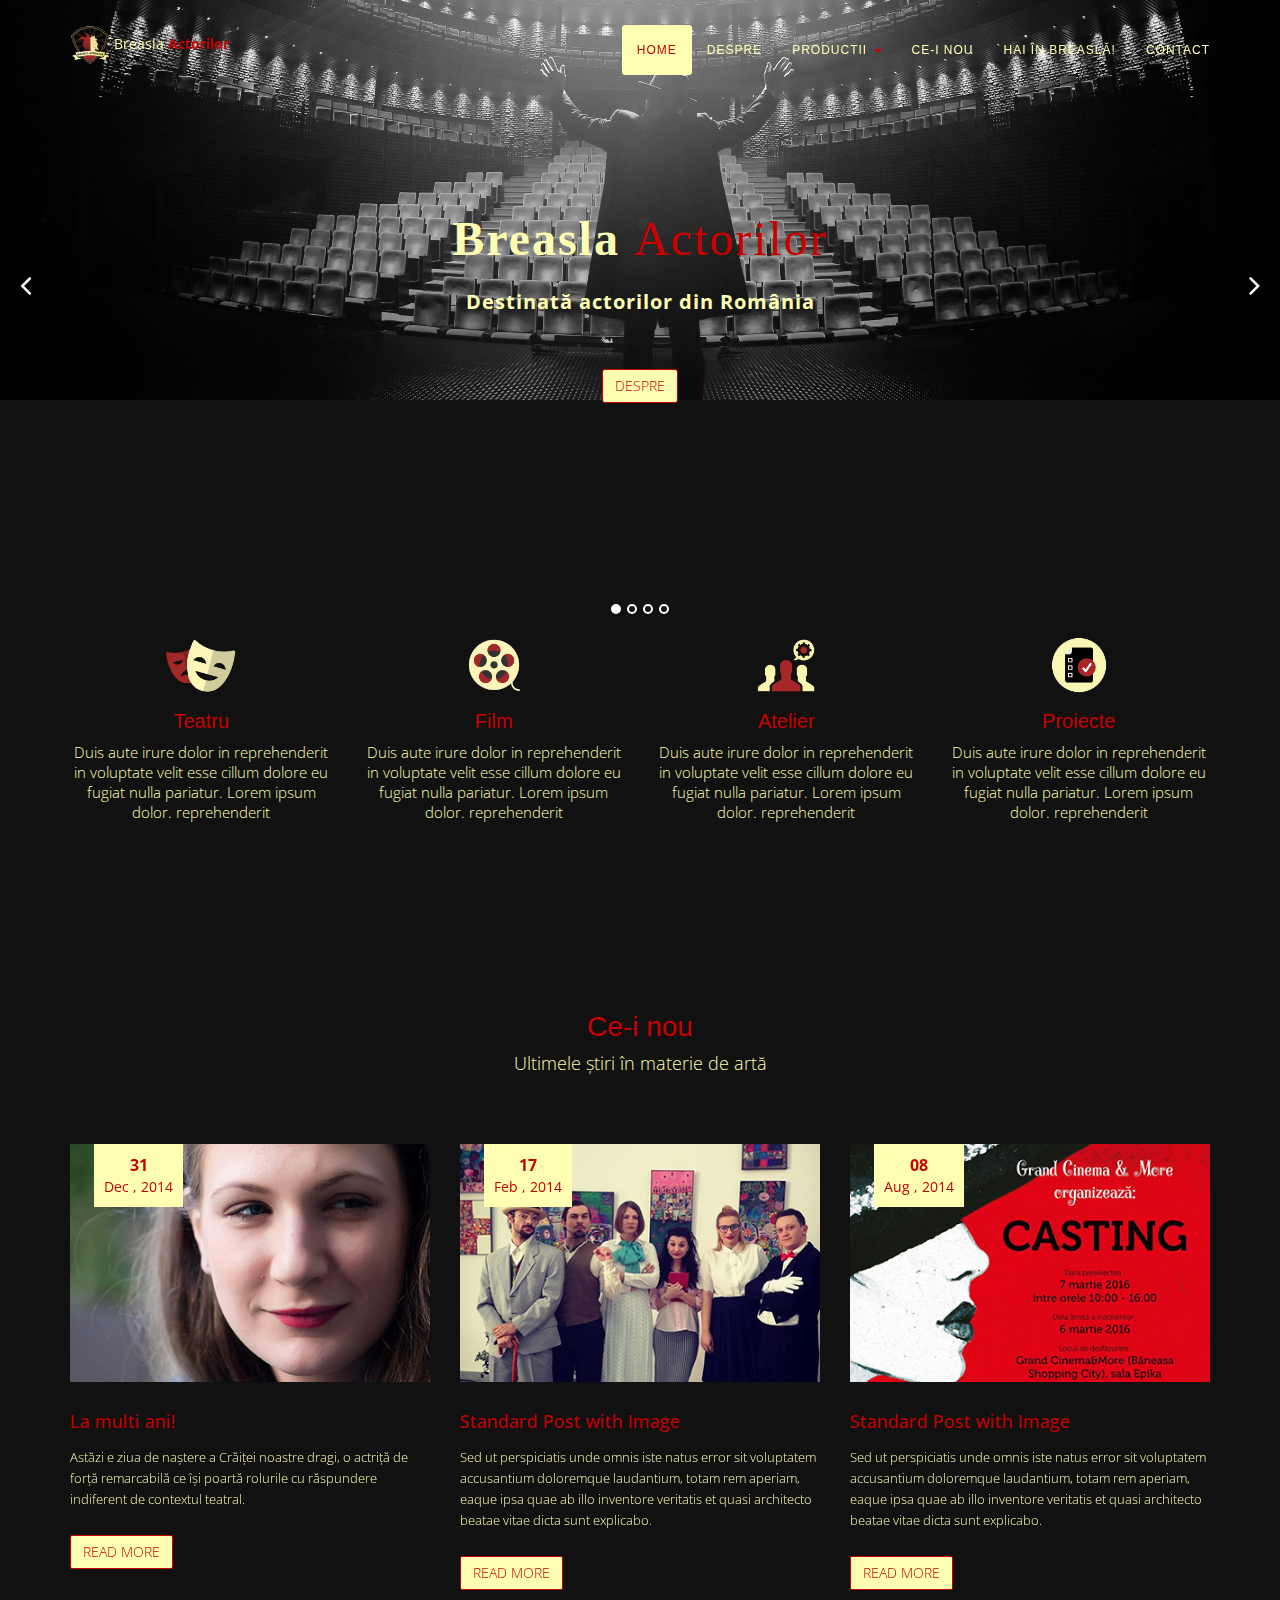
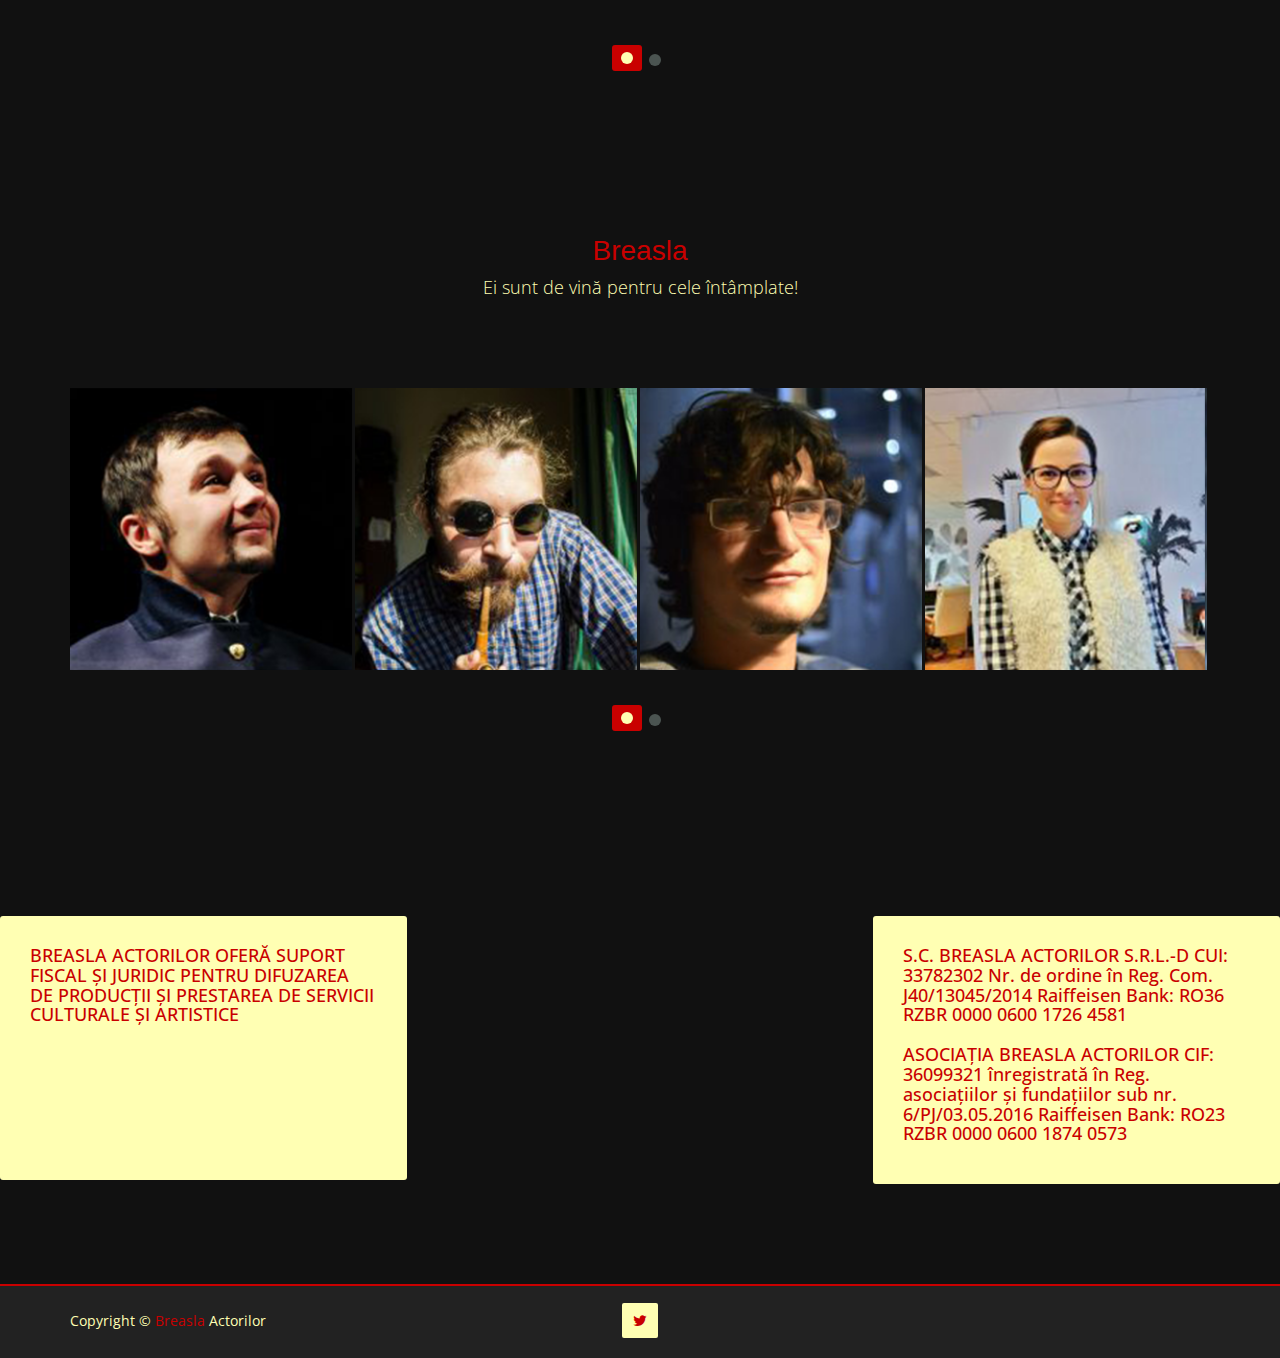
<file: index.html>
<!DOCTYPE html>
<html lang="en">

<head>

    <meta charset="utf-8">
    <meta http-equiv="X-UA-Compatible" content="IE=edge">
    <meta name="viewport" content="width=device-width, initial-scale=1">
    <meta name="description" content="">
    <meta name="author" content="">

    <title>Breasla Actorilor</title>

    <!-- Bootstrap Core CSS -->
    <link href="asset/css/bootstrap.min.css" rel="stylesheet">
    
    <!-- Font Awesome CSS -->
    <link href="css/font-awesome.min.css" rel="stylesheet">
    
    
    <!-- Animate CSS -->
    <link href="css/animate.css" rel="stylesheet" >
    
    <!-- Owl-Carousel -->
    <link rel="stylesheet" href="css/owl.carousel.css" >
    <link rel="stylesheet" href="css/owl.theme.css" >
    <link rel="stylesheet" href="css/owl.transitions.css" >

    <!-- Custom CSS -->
    <link href="css/style.css" rel="stylesheet">
    <link href="css/responsive.css" rel="stylesheet">
    
    <!-- Colors CSS -->
    <link rel="stylesheet" type="text/css" href="css/color/green.css">
    
    
    
    <!-- Colors CSS -->
    <link rel="stylesheet" type="text/css" href="css/color/green.css" title="green">
    <link rel="stylesheet" type="text/css" href="css/color/light-red.css" title="light-red">
    <link rel="stylesheet" type="text/css" href="css/color/blue.css" title="blue">
    <link rel="stylesheet" type="text/css" href="css/color/light-blue.css" title="light-blue">
    <link rel="stylesheet" type="text/css" href="css/color/yellow.css" title="yellow">
    <link rel="stylesheet" type="text/css" href="css/color/light-green.css" title="light-green">

    <!-- Custom Fonts -->
    <link href='http://fonts.googleapis.com/css?family=Kaushan+Script' rel='stylesheet' type='text/css'>
    
    
    <!-- Modernizer js -->
    <script src="js/modernizr.custom.js"></script>

    
    <!--[if lt IE 9]>
        <script src="https://oss.maxcdn.com/libs/html5shiv/3.7.0/html5shiv.js"></script>
        <script src="https://oss.maxcdn.com/libs/respond.js/1.4.2/respond.min.js"></script>
    <![endif]-->

</head>

<body class="index">
    


    <!-- Navigation -->
    <nav class="navbar navbar-default navbar-fixed-top">
        <div class="container">
            <!-- Brand and toggle get grouped for better mobile display -->
            <div class="navbar-header page-scroll">
                <button type="button" class="navbar-toggle" data-toggle="collapse" data-target="#bs-example-navbar-collapse-1">
                    <span class="sr-only">Toggle navigation</span>
                    <span class="icon-bar"></span>
                    <span class="icon-bar"></span>
                    <span class="icon-bar"></span>
                </button>
                <a class=" page-scroll" href="#page-top"><img src ="images/Logo Breasla.png" width="40" height="40" class="align-center"> <p2>Breasla <span> <strong>Actorilor </strong></span> </p2>
               </a>
            </div>
            
            <!-- Collect the nav links, forms, and other content for toggling -->
            <div class="collapse navbar-collapse" id="bs-example-navbar-collapse-1">
                <ul class="nav navbar-nav navbar-right">
                    <li class="hidden">
                        <a href="#page-top"></a>
                    </li>
                    <li>
                        <a class="active" href="#page-top">Home</a>
                    </li>
                    <li>
                        <a class="page-scroll" href="despre noi.html">Despre</a>
                    </li>
                         <li class="page-scroll">
    <a href="#" class= "dropbtn" data-toggle="dropdown" role="button" aria-haspopup="true" aria-expanded="false">Productii <span class="caret"></span></a>
        
          <ul class="dropdown-menu">
          <li><a class="dropdown-content" href="teatru.html">Teatru</a></li>
          <li><a class="dropdown-content" href="#">Film</a></li>
          <li><a class="dropdown-content" href="#">Cursuri</a></li>
         <li> <a class="dropdown-content" href="#">Proiecte</a></li>
        </ul>
        
      </li>
                    <li>
                        <a class="page-scroll" href="Ceinou.html">Ce-i nou</a>
                    </li>
                    <li>
                        <a class="page-scroll" href="#">Hai în Breaslă!</a>
                    </li>
                   
                  
                    <li>
                        <a class="page-scroll" href="contact.html">Contact</a>
                    </li>
                </ul>
            </div>
            <!-- /.navbar-collapse -->
        </div>
        <!-- /.container-fluid -->
    </nav>

    
    
    
    <!-- Start Home Page Slider -->
    <section id="page-top">
        <!-- Carousel -->
        <div id="carouselExampleIndicators" class="carousel slide" data-ride="carousel" data-interval="4000" data-pause="true">

            <!-- Indicators -->
            <ol class="carousel-indicators">
                <li data-target="#carouselExampleIndicators" data-slide-to="0" class="active"></li>
                <li data-target="#mcarouselExampleIndicators" data-slide-to="1"></li>
                <li data-target="#carouselExampleIndicators" data-slide-to="2"></li>
                <li data-target="#carouselExampleIndicators" data-slide-to="3"></li>
            </ol>
            <!--/ Indicators end-->

            <!-- Carousel inner -->
            <div class="carousel-inner">
                <div class="item active">
                    <img src="images/header-bg-1.jpg" alt="Los Angeles" style="width:100%" style="height:80px" ;>
                    <div class="slider-content">
                        <div class="col-md-12 ">
                            <h1 class="animated3">
                                <strong>Breasla  </strong><span>Actorilor</span>
                            </h1>
                            <p class="animated2"> <strong>Destinată actorilor din România </strong></p>	
                            <a href="despre noi.html" class="page-scroll btn btn-primary animated1">Despre</a>
                        </div>
                    </div>
                </div>
                <!--/ Carousel item end -->
                
                <div class="item">
                    <img class="img-responsive" src="images/header-back.png" alt="slider">
                    
                    <div class="slider-content">
                     <!--    <div class="col-md-12 text-center">
                            <h1 class="animated1">
                    		  <span>Welcome to <strong>Fame</strong></span>
                    	    </h1>
                            <p class="animated2">Generate a flood of new business with the<br> power of a digital media platform</p>
                            <a href="#feature" class="page-scroll btn btn-primary animated3">Read More</a>
                        </div> -->
                    </div>
                </div>
               
                
                <div class="item">
                    <img class="img-responsive" src="images//galaxy.jpg" alt="slider">
                    <div class="slider-content">
                        <div class="col-md-12 text-center">
                            <h1 class="animated2">
                                Sectorul<span> <strong>S </strong></span>
                            </h1>
                            <p class="animated1"> <strong>Va Urma... </strong></p>	
                             <!-- <a class="animated3 slider btn btn-primary animated2" href="#">Get Now</a> -->
                                
                        </div>
                    </div>
                </div>

                    <div class="item">
                    <img class="img-responsive" src="images/mosteaca.jpg" alt="slider">
                    
                    <div class="slider-content">
                     <!--    <div class="col-md-12 text-center">
                            <h1 class="animated1">
                              <span>Welcome to <strong>Fame</strong></span>
                            </h1>
                            <p class="animated2">Generate a flood of new business with the<br> power of a digital media platform</p>
                            <a href="#feature" class="page-scroll btn btn-primary animated3">Read More</a>
                        </div> -->
                    </div>
                </div>
            </div>
                <!--/ Carousel item end 
            </div>
            
            <!-- Controls -->
            <a class="left carousel-control" href="#carouselExampleIndicators" data-slide="prev">
                <span><i class="fa fa-angle-left"></i></span>
            </a>
            <a class="right carousel-control" href="#carouselExampleIndicators" data-slide="next">
                <span><i class="fa fa-angle-right"></i></span>
            </a>
        </div>
        <!-- /carousel -->
        



        <div class="container">
                <div class="row">
                    <div class="col-md-3 col-sm-6 col-xs-12 text-center">
                        <div class="feature">
                            <a href="teatru.html"><img src="images/theater.png" style="width:70px; display: block;
    margin-left: auto; margin-right: auto" href="teatru.html"> </a>
                            <div class="feature-content" >
                                <h4>Teatru</h4>
                                <p>Duis aute irure dolor in reprehenderit in voluptate velit esse cillum dolore eu fugiat nulla pariatur. Lorem ipsum dolor. reprehenderit</p>
                            </div>
                        </div>
                    </div><!-- /.col-md-3 -->
                    <div class="col-md-3 col-sm-6 col-xs-12 text-center">
                        <div class="feature">
                            <a href="film.html"><img src="images/film-reel.png" style="width:70px; display: block;
    margin-left: auto;
    margin-right: auto "> </a>
                            <div class="feature-content">
                                <h4>Film</h4>
                                <p>Duis aute irure dolor in reprehenderit in voluptate velit esse cillum dolore eu fugiat nulla pariatur. Lorem ipsum dolor. reprehenderit</p>
                            </div>
                        </div>
                    </div><!-- /.col-md-3 -->
                    <div class="col-md-3 col-sm-6 col-xs-12">
                        <div class="feature">
                           <a href="atelier.html"> <img src="images/atelier.png" style="width:70px; display: block;
    margin-left: auto;
    margin-right: auto "> </a>
                            <div class="feature-content">
                                <h4>Atelier</h4>
                                <p>Duis aute irure dolor in reprehenderit in voluptate velit esse cillum dolore eu fugiat nulla pariatur. Lorem ipsum dolor. reprehenderit</p>
                            </div>
                        </div>
                    </div><!-- /.col-md-3 -->
                    <div class="col-md-3 col-sm-6 col-xs-12">
                        <div class="feature">
                            <a href="proiecte.html"><img src="images/checklist.png" style="width:70px; display: block;
    margin-left: auto;
    margin-right: auto "></a> 
                            <div class="feature-content">
                                <h4>Proiecte</h4>
                                <p>Duis aute irure dolor in reprehenderit in voluptate velit esse cillum dolore eu fugiat nulla pariatur. Lorem ipsum dolor. reprehenderit</p>
                            </div>
                        </div>
                    </div>
                </div><!-- /.row -->
            
            </div><!-- /.container -->


    </section>
    <!-- End Home Page Slider -->

    
    
    
        
            
      <!-- Start Latest News Section -->
    <section id="latest-news" class="latest-news-section">
        <div class="container">
            <div class="row">
                <div class="col-md-12">
                    <div class="section-title text-center">
                        <h3>Ce-i nou</h3>
                        <p>Ultimele știri în materie de artă</p>
                    </div>
                </div>
            </div>
            <div class="row">
                <div class="latest-news">
                    <div class="col-md-12">
                        <div class="latest-post">
                            <img src="images/about-01.jpg" class="img-responsive" alt="">
                            <h4><a href="#">La multi ani!</a></h4>
                            <div class="post-details">
                                <span class="date"><strong>31</strong> <br>Dec , 2014</span>
                                
                            </div>
                            <p>Astăzi e ziua de naștere a Crăiței noastre dragi, o actriță de forță remarcabilă ce își poartă rolurile cu răspundere indiferent de contextul teatral. </p>
                            <a href="#" class="btn btn-primary">Read More</a>
                        </div>
                    </div>
                    <div class="col-md-12">
                        <div class="latest-post">
                            <img src="images/about-02.jpg" class="img-responsive" alt="">
                            <h4><a href="#">Standard Post with Image</a></h4>
                            <div class="post-details">
                                <span class="date"><strong>17</strong> <br>Feb , 2014</span>
                                
                            </div>
                            <p>Sed ut perspiciatis unde omnis iste natus error sit voluptatem accusantium doloremque laudantium, totam rem aperiam, eaque ipsa quae ab illo inventore veritatis et quasi architecto beatae vitae dicta sunt explicabo.</p>
                            <a href="#" class="btn btn-primary">Read More</a>
                        </div>
                    </div>
                    <div class="col-md-12">
                        <div class="latest-post">
                            <img src="images/about-03.jpg" class="img-responsive" alt="">
                            <h4><a href="#">Standard Post with Image</a></h4>
                            <div class="post-details">
                                <span class="date"><strong>08</strong> <br>Aug , 2014</span>
                                
                            </div>
                            <p>Sed ut perspiciatis unde omnis iste natus error sit voluptatem accusantium doloremque laudantium, totam rem aperiam, eaque ipsa quae ab illo inventore veritatis et quasi architecto beatae vitae dicta sunt explicabo.</p>
                            <a href="#" class="btn btn-primary">Read More</a>
                        </div>
                    </div>
                    <div class="col-md-12">
                        <div class="latest-post">
                            <img src="images/about-04.jpg" class="img-responsive" alt="">
                            <h4><a href="#">Standard Post with Image</a></h4>
                            <div class="post-details">
                                <span class="date"><strong>08</strong> <br>Aug , 2014</span>
                                
                            </div>
                            <p>Sed ut perspiciatis unde omnis iste natus error sit voluptatem accusantium doloremque laudantium, totam rem aperiam, eaque ipsa quae ab illo inventore veritatis et quasi architecto beatae vitae dicta sunt explicabo.</p>
                            <a href="#" class="btn btn-primary">Read More</a>
                        </div>
                    </div>
                    <div class="col-md-12">
                        <div class="latest-post">
                            <img src="images/about-05.jpg" class="img-responsive" alt="">
                            <h4><a href="#">Standard Post with Image</a></h4>
                            <div class="post-details">
                                <span class="date"><strong>08</strong> <br>Aug , 2014</span>
                                
                            </div>
                            <p>Sed ut perspiciatis unde omnis iste natus error sit voluptatem accusantium doloremque laudantium, totam rem aperiam, eaque ipsa quae ab illo inventore veritatis et quasi architecto beatae vitae dicta sunt explicabo.</p>
                            <a href="#" class="btn btn-primary">Read More</a>
                        </div>
                    </div>
                    <div class="col-md-12">
                        <div class="latest-post">
                            <img src="images/about-06.jpg" class="img-responsive" alt="">
                            <h4><a href="#">Standard Post with Image</a></h4>
                            <div class="post-details">
                                <span class="date"><strong>08</strong> <br>Aug , 2014</span>
                                
                            </div>
                            <p>Sed ut perspiciatis unde omnis iste natus error sit voluptatem accusantium doloremque laudantium, totam rem aperiam, eaque ipsa quae ab illo inventore veritatis et quasi architecto beatae vitae dicta sunt explicabo.</p>
                            <a href="#" class="btn btn-primary">Read More</a>
                        </div>
                    </div>
                </div>
            </div>
        </div>
    </section>
    <!-- End Latest News Section -->


        



    <!-- Start Team Member Section -->
    <section id="team" class="team-member-section">
        <div class="container">
            
    <div class="modal fade" id="myModal" role="dialog">
    <div class="modal-dialog">
    
      <!-- Modal content-->
      <div class="modal-content">
        <div class="modal-header">
          <button type="button" class="close" data-dismiss="modal">&times;</button>
          <h4 class="modal-title">Alex Floroiu</h4>
        </div>
        <div class="modal-body">
            <div class="row">
      <div class="col-md-4"><img src="images/team/manage-1.png" class="img-responsive" alt="" ></div>
      <div class="col-md-4 ml-auto">dsafsdgdfshfgdfghbdsjfsdjvnbcjsdbnksdbvjsbvk <br> sdbvjsdbkvsbdjvbsdjvsljdbvjsdbvjsdbvjsbdvjs</div>
    </div>
            
          <p>Some text in the modal.</p>
          <p>Some text in the modal.</p>
          <p>Some text in the modal.</p>
          <p>Some text in the modal.</p>
        </div>
        <div class="modal-footer">
          <button type="button" class="btn btn-default" data-dismiss="modal">Close</button>
        </div>
      </div>
      
    </div>
  </div>

  <div class="modal fade" id="myModal2" role="dialog">
    <div class="modal-dialog">
    
      <!-- Modal content-->
      <div class="modal-content">
        <div class="modal-header">
          <button type="button" class="close" data-dismiss="modal">&times;</button>
          <h4 class="modal-title">Massimiliano Nugnes</h4>
        </div>
        <div class="modal-body">
            <div class="row">
      <div class="col-md-4"><img src="images/team/manage-2.png" class="img-responsive" alt="" ></div>
      <div class="col-md-4 ml-auto">dsafsdgdfshfgdfghbdsjfsdjvnbcjsdbnksdbvjsbvk <br> sdbvjsdbkvsbdjvbsdjvsljdbvjsdbvjsdbvjsbdvjs</div>
    </div>
            
          <p>Some text in the modal.</p>
          <p>Some text in the modal.</p>
          <p>Some text in the modal.</p>
          <p>Some text in the modal.</p>
        </div>
        <div class="modal-footer">
          <button type="button" class="btn btn-default" data-dismiss="modal">Close</button>
        </div>
      </div>
      
    </div>
  </div>
   <div class="modal fade" id="myModal3" role="dialog">
    <div class="modal-dialog">
    
      <!-- Modal content-->
      <div class="modal-content">
        <div class="modal-header">
          <button type="button" class="close" data-dismiss="modal">&times;</button>
          <h4 class="modal-title">Mădălin Mladinovici</h4>
        </div>
        <div class="modal-body">
            <div class="row">
      <div class="col-md-4"><img src="images/team/manage-3.png" class="img-responsive" alt="" ></div>
      <div class="col-md-4 ml-auto">dsafsdgdfshfgdfghbdsjfsdjvnbcjsdbnksdbvjsbvk <br> sdbvjsdbkvsbdjvbsdjvsljdbvjsdbvjsdbvjsbdvjs</div>
    </div>
            
          <p>Some text in the modal.</p>
          <p>Some text in the modal.</p>
          <p>Some text in the modal.</p>
          <p>Some text in the modal.</p>
        </div>
        <div class="modal-footer">
          <button type="button" class="btn btn-default" data-dismiss="modal">Close</button>
        </div>
      </div>
      
    </div>
  </div>
  
            <div class="row">
                <div class="col-md-12 col-sm-12">
                    <div class="section-title text-center">
                            <h3>Breasla</h3>
                            <p>Ei sunt de vină pentru cele întâmplate!</p>
                        </div>
                </div>
            </div>
            
            <div class="row">
                <div class="col-md-12">
                    <div id="team-section">
                    
                        
                
                

                                <div class="our-team">

                                    <div class="team-member">
                                        <img src="images/team/manage-1.png" class="img-responsive" alt="">
                                        <div class="team-details">
                                            <a id="#myBtn" data-toggle="modal" href="#myModal"><h4 >Alex Floroiu</h4></a>
                                            <p>Președinte</p>
                                            <ul>
                                                <li><a href="https://www.facebook.com/alexandru.floroiu08" target="_blank"><i class="fa fa-facebook" href=""></i></a></li>
                                                <!-- <li><a href="#"><i class="fa fa-twitter"></i></a></li>
                                                <li><a href="#"><i class="fa fa-linkedin"></i></a></li>
                                                <li><a href="#"><i class="fa fa-pinterest"></i></a></li>
                                                <li><a href="#"><i class="fa fa-dribbble"></i></a></li> -->
                                            </ul>
                                        </div>
                                    </div>


                                    <div class="team-member">
                                        <img src="images/team/manage-2.png" class="img-responsive" alt="">
                                        <div class="team-details">
                                          <a id="#myBtn" data-toggle="modal" href="#myModal2"><h4>Massimiliano Nugnes</h4></a>
                                            <p>.........</p>
                                            <ul>
                                                 <li><a href="https://www.facebook.com/nugnes.massimiliano" target="_blank"><i class="fa fa-facebook"></i></a></li>
                                                <!-- <li><a href="#"><i class="fa fa-twitter"></i></a></li>
                                                <li><a href="#"><i class="fa fa-linkedin"></i></a></li>
                                                <li><a href="#"><i class="fa fa-pinterest"></i></a></li>
                                                <li><a href="#"><i class="fa fa-dribbble"></i></a></li> -->
                                            </ul>
                                        </div>
                                    </div>

                                    <div class="team-member">
                                        <img src="images/team/manage-3.png" class="img-responsive" alt="">
                                        <div class="team-details">
                                             <a id="#myBtn" data-toggle="modal" href="#myModal3"><h4>Mădalin Mladinovici</h4></a>
                                            <p>.........</p>
                                            <ul>
                                                <li><a href="https://www.facebook.com/madalin.mladinovici" target="_blank"><i class="fa fa-facebook"></i></a></li>
                                         <!--        <li><a href="#"><i class="fa fa-twitter"></i></a></li>
                                                <li><a href="#"><i class="fa fa-linkedin"></i></a></li>
                                                <li><a href="#"><i class="fa fa-pinterest"></i></a></li>
                                                <li><a href="#"><i class="fa fa-dribbble"></i></a></li> -->
                                            </ul>
                                        </div>
                                    </div>    

                                    <div class="team-member">
                                        <img src="images/team/manage-4.png" class="img-responsive" alt="">
                                        <div class="team-details">
                                            <h4>John Doe</h4>
                                            <p>Founder & Director</p>
                                            <ul>
                                                <li><a href="#"><i class="fa fa-facebook"></i></a></li>
                                                <li><a href="#"><i class="fa fa-twitter"></i></a></li>
                                                <li><a href="#"><i class="fa fa-linkedin"></i></a></li>
                                                <li><a href="#"><i class="fa fa-pinterest"></i></a></li>
                                                <li><a href="#"><i class="fa fa-dribbble"></i></a></li>
                                            </ul>
                                        </div>
                                    </div>

                                    <div class="team-member">
                                        <img src="images/team/manage-1.png" class="img-responsive" alt="">
                                        <div class="team-details">
                                            <h4>John Doe</h4>
                                            <p>Founder & Director</p>
                                            <ul>
                                                <li><a href="#"><i class="fa fa-facebook"></i></a></li>
                                                <li><a href="#"><i class="fa fa-twitter"></i></a></li>
                                                <li><a href="#"><i class="fa fa-linkedin"></i></a></li>
                                                <li><a href="#"><i class="fa fa-pinterest"></i></a></li>
                                                <li><a href="#"><i class="fa fa-dribbble"></i></a></li>
                                            </ul>
                                        </div>
                                    </div>



                                </div>

                    
                    </div>
                </div>
            </div>
                
        </div>
        
    </section>
    <!-- End Team Member Section -->



    
    

    <!-- <section id="contact" class="contact"> -->
        <div class="row">
                <div class="col-md-4">
                    <div class="footer-contact-info ">
                        <h4>BREASLA ACTORILOR OFERĂ SUPORT FISCAL ȘI JURIDIC PENTRU DIFUZAREA DE PRODUCȚII ȘI PRESTAREA DE SERVICII CULTURALE ȘI ARTISTICE    </h4>
                        <p>
                             Dacă nu funcționați într-un cadru juridic, dar doriți să vă implicați în activitatea cultural-artistică, organizația noastră vă pune la dispoziție serviciile personale de facturare și de încasare pentru un comision de 15% din suma stipulată în contract.
                        </p>
                    </div>
                </div>
                <div class="col-md-4 col-md-offset-4">
                    <div class="footer-contact-info">
                        <h4>S.C. BREASLA ACTORILOR S.R.L.-D
CUI: 33782302
Nr. de ordine în Reg. Com. J40/13045/2014
Raiffeisen Bank: RO36 RZBR 0000 0600 1726 4581</h4>
                        <h4>
                            ASOCIAȚIA BREASLA ACTORILOR
CIF: 36099321
înregistrată în Reg. asociațiilor și fundațiilor sub nr. 6/PJ/03.05.2016
Raiffeisen Bank: RO23 RZBR 0000 0600 1874 0573
                        </h4>
                    </div>
                </div>
            </div>
        </div>
        <footer class="style-1">
            <div class="container">
                <div class="row">
                    <div class="col-md-4 col-xs-12">
                        <span class="copyright">Copyright &copy; <span>Breasla</span> Actorilor </span>
                    </div>
                    <div class="col-md-4 col-xs-12">
                        <div class="footer-social text-center">
                            <ul>
                                <li><a href="https://www.facebook.com/breaslaactorilor/" target="_blank"><i class="fa fa-twitter"></i></a></li>
                              <!--   <li><a href="#"><i class="fa fa-facebook"></i></a></li>
                                <li><a href="#"><i class="fa fa-linkedin"></i></a></li>
                                <li><a href="#"><i class="fa fa-google-plus"></i></a></li>
                                <li><a href="#"><i class="fa fa-dribbble"></i></a></li> -->
                            </ul>
                        </div>
                    </div>
                   <!--  <div class="col-md-4 col-xs-12">
                        <div class="footer-link">
                            <ul class="pull-right">
                                <li><a href="#">Privacy Policy</a>
                                </li>
                                <li><a href="#">Terms of Use</a>
                                </li>
                            </ul>
                        </div>
                    </div> -->
                </div>
            </div>
        </footer>
    </section>


    <div id="loader">
        <div class="spinner">
            <div class="dot1"></div>
            <div class="dot2"></div>
        </div>
    </div>

    

    <!-- jQuery Version 2.1.1 -->
    <script src="js/jquery-2.1.1.min.js"></script>

    <!-- Bootstrap Core JavaScript -->
    <script src="asset/js/bootstrap.min.js"></script>

    <!-- Plugin JavaScript -->
    <script src="js/jquery.easing.1.3.js"></script>
    <script src="js/classie.js"></script>
    <script src="js/count-to.js"></script>
    <script src="js/jquery.appear.js"></script>
    <script src="js/cbpAnimatedHeader.js"></script>
    <script src="js/owl.carousel.min.js"></script>
	<script src="js/jquery.fitvids.js"></script>
	<script src="js/styleswitcher.js"></script>

    <!-- Contact Form JavaScript -->
    <script src="js/jqBootstrapValidation.js"></script>
    <script src="js/contact_me.js"></script>

    <!-- Custom Theme JavaScript -->
    <script src="js/script.js"></script>

</body>

</html>
</file>
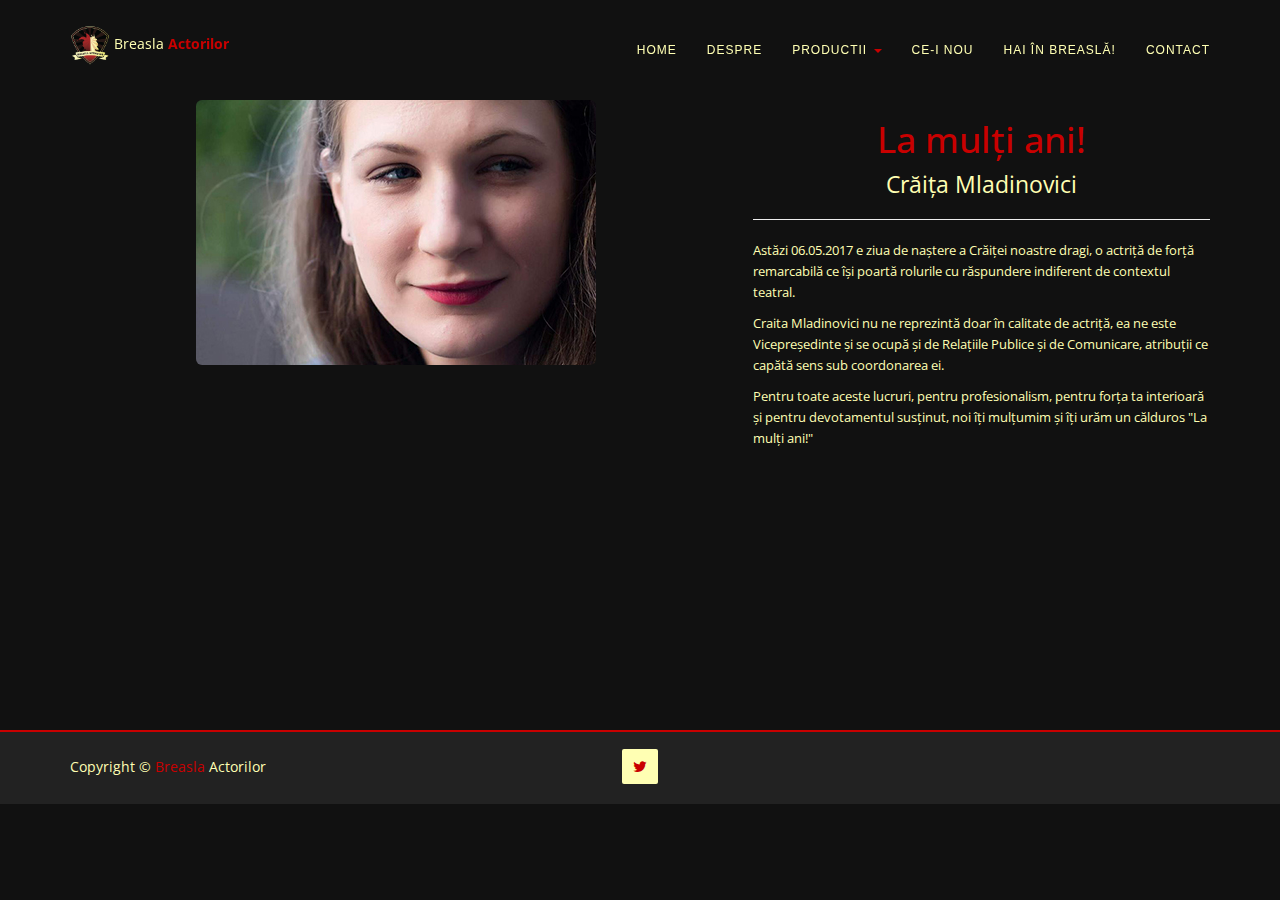
<file: blog-item.html>
<!DOCTYPE html>
<html lang="en">

<head>

    <meta charset="utf-8">
    <meta http-equiv="X-UA-Compatible" content="IE=edge">
    <meta name="viewport" content="width=device-width, initial-scale=1">
    <meta name="description" content="">
    <meta name="author" content="">

    <title>Breasla Actorilor</title>

    <!-- Bootstrap Core CSS -->
    <link href="asset/css/bootstrap.min.css" rel="stylesheet">
    
    <!-- Font Awesome CSS -->
    <link href="css/font-awesome.min.css" rel="stylesheet">
    
    
    <!-- Animate CSS -->
    <link href="css/animate.css" rel="stylesheet" >
    
    <!-- Owl-Carousel -->
    <link rel="stylesheet" href="css/owl.carousel.css" >
    <link rel="stylesheet" href="css/owl.theme.css" >
    <link rel="stylesheet" href="css/owl.transitions.css" >

    <!-- Custom CSS -->
    <link href="css/style.css" rel="stylesheet">
    <link href="css/responsive.css" rel="stylesheet">
    
    <!-- Colors CSS -->
    <link rel="stylesheet" type="text/css" href="css/color/green.css">
    
    
    
    <!-- Colors CSS -->
    <link rel="stylesheet" type="text/css" href="css/color/green.css" title="green">
    <link rel="stylesheet" type="text/css" href="css/color/light-red.css" title="light-red">
    <link rel="stylesheet" type="text/css" href="css/color/blue.css" title="blue">
    <link rel="stylesheet" type="text/css" href="css/color/light-blue.css" title="light-blue">
    <link rel="stylesheet" type="text/css" href="css/color/yellow.css" title="yellow">
    <link rel="stylesheet" type="text/css" href="css/color/light-green.css" title="light-green">

    <!-- Custom Fonts -->
    <link href='http://fonts.googleapis.com/css?family=Kaushan+Script' rel='stylesheet' type='text/css'>
    
    
    <!-- Modernizer js -->
    <script src="js/modernizr.custom.js"></script>

    
    <!--[if lt IE 9]>
        <script src="https://oss.maxcdn.com/libs/html5shiv/3.7.0/html5shiv.js"></script>
        <script src="https://oss.maxcdn.com/libs/respond.js/1.4.2/respond.min.js"></script>
    <![endif]-->

</head>

<body class="index">
    


    <!-- Navigation -->
    <nav class="navbar navbar-default navbar-fixed-top">
        <div class="container">
            <!-- Brand and toggle get grouped for better mobile display -->
            <div class="navbar-header page-scroll">
                <button type="button" class="navbar-toggle" data-toggle="collapse" data-target="#bs-example-navbar-collapse-1">
                    <span class="sr-only">Toggle navigation</span>
                    <span class="icon-bar"></span>
                    <span class="icon-bar"></span>
                    <span class="icon-bar"></span>
                </button>
                <a class=" page-scroll" href="#page-top"><img src ="images/Logo Breasla.png" width="40" height="40" class="align-center"> <p2>Breasla <span> <strong>Actorilor </strong></span> </p2>
               </a>
            </div>
            
            <!-- Collect the nav links, forms, and other content for toggling -->
            <div class="collapse navbar-collapse" id="bs-example-navbar-collapse-1">
                <ul class="nav navbar-nav navbar-right">
                    <li class="hidden">
                        <a href="#page-top"></a>
                    </li>
                    <li>
                        <a class="active" href="index.html">Home</a>
                    </li>
                    <li>
                        <a class="page-scroll" href="despre noi.html">Despre</a>
                    </li>
                         <li class="page-scroll">
    <a href="#" class= "dropbtn" data-toggle="dropdown" role="button" aria-haspopup="true" aria-expanded="false">Productii <span class="caret"></span></a>
        
          <ul class="dropdown-menu">
          <li><a class="dropdown-content" href="teatru.html">Teatru</a></li>
          <li><a class="dropdown-content" href="#">Film</a></li>
          <li><a class="dropdown-content" href="#">Cursuri</a></li>
         <li> <a class="dropdown-content" href="#">Proiecte</a></li>
        </ul>
        
      </li>
                    <li>
                        <a class="page-scroll" href="Ceinou.html">Ce-i nou</a>
                    </li>
                    <li>
                        <a class="page-scroll" href="#">Hai în Breaslă!</a>
                    </li>
                   
                  
                    <li>
                        <a class="page-scroll" href="contact.html">Contact</a>
                    </li>
                </ul>
            </div>
            <!-- /.navbar-collapse -->
        </div>
        <!-- /.container-fluid -->
    </nav>

 <section class="item">  
       <div class="main">
    <div class="container tim-container">
        <div id="extras">
            <div class="space"></div>
            <div class="row">
                <div class="col-md-7 col-md-offset-0 col-sm-10 col-sm-offset-1">
                    <div class="text-center">
                        <img src="images/about-01.jpg" alt="Rounded Image" class="img-rounded img-responsive img-dog">
                    </div>
                </div>
                <div class="col-md-5 col-sm-12">
                                <h1 class="text-center">La mulți ani!<br>
                                
                                <small class="subtitle">Crăița Mladinovici</small></h1>
                                <hr>
                                <p>
                                Astăzi 06.05.2017 e ziua de naștere a Crăiței noastre dragi, o actriță de forță remarcabilă ce își poartă rolurile cu răspundere indiferent de contextul teatral.



                                </p>
                                <p>
                                   Craita Mladinovici nu ne reprezintă doar în calitate de actriță, ea ne este Vicepreședinte și se ocupă și de Relațiile Publice și de Comunicare, atribuții ce capătă sens sub coordonarea ei.

                                </p>
                                <p>
                               Pentru toate aceste lucruri, pentru profesionalism, pentru forța ta interioară și pentru devotamentul susținut, noi îți mulțumim și îți urăm un călduros "La mulți ani!"

                                
                                </p>


                </div>
            </div>
        </div>
    <!--     end extras -->    
    </div>
<!-- end container -->

</div>
</section>






        <footer class="style-1">
            <div class="container">
                <div class="row">
                    <div class="col-md-4 col-xs-12">
                        <span class="copyright">Copyright &copy; <span>Breasla</span> Actorilor </span>
                    </div>
                    <div class="col-md-4 col-xs-12">
                        <div class="footer-social text-center">
                            <ul>
                                <li><a href="https://www.facebook.com/breaslaactorilor/" target="_blank"><i class="fa fa-twitter"></i></a></li>
                              <!--   <li><a href="#"><i class="fa fa-facebook"></i></a></li>
                                <li><a href="#"><i class="fa fa-linkedin"></i></a></li>
                                <li><a href="#"><i class="fa fa-google-plus"></i></a></li>
                                <li><a href="#"><i class="fa fa-dribbble"></i></a></li> -->
                            </ul>
                        </div>
                    </div>
                   <!--  <div class="col-md-4 col-xs-12">
                        <div class="footer-link">
                            <ul class="pull-right">
                                <li><a href="#">Privacy Policy</a>
                                </li>
                                <li><a href="#">Terms of Use</a>
                                </li>
                            </ul>
                        </div>
                    </div> -->
                </div>
            </div>
        </footer>
    


    <div id="loader">
        <div class="spinner">
            <div class="dot1"></div>
            <div class="dot2"></div>
        </div>
    </div>

    

    <!-- jQuery Version 2.1.1 -->
    <script src="js/jquery-2.1.1.min.js"></script>

    <!-- Bootstrap Core JavaScript -->
    <script src="asset/js/bootstrap.min.js"></script>

    <!-- Plugin JavaScript -->
    <script src="js/jquery.easing.1.3.js"></script>
    <script src="js/classie.js"></script>
    <script src="js/count-to.js"></script>
    <script src="js/jquery.appear.js"></script>
    <script src="js/cbpAnimatedHeader.js"></script>
    <script src="js/owl.carousel.min.js"></script>
    <script src="js/jquery.fitvids.js"></script>
    <script src="js/styleswitcher.js"></script>

    <!-- Contact Form JavaScript -->
    <script src="js/jqBootstrapValidation.js"></script>
    <script src="js/contact_me.js"></script>

    <!-- Custom Theme JavaScript -->
    <script src="js/script.js"></script>

</body>

</html>
</file>
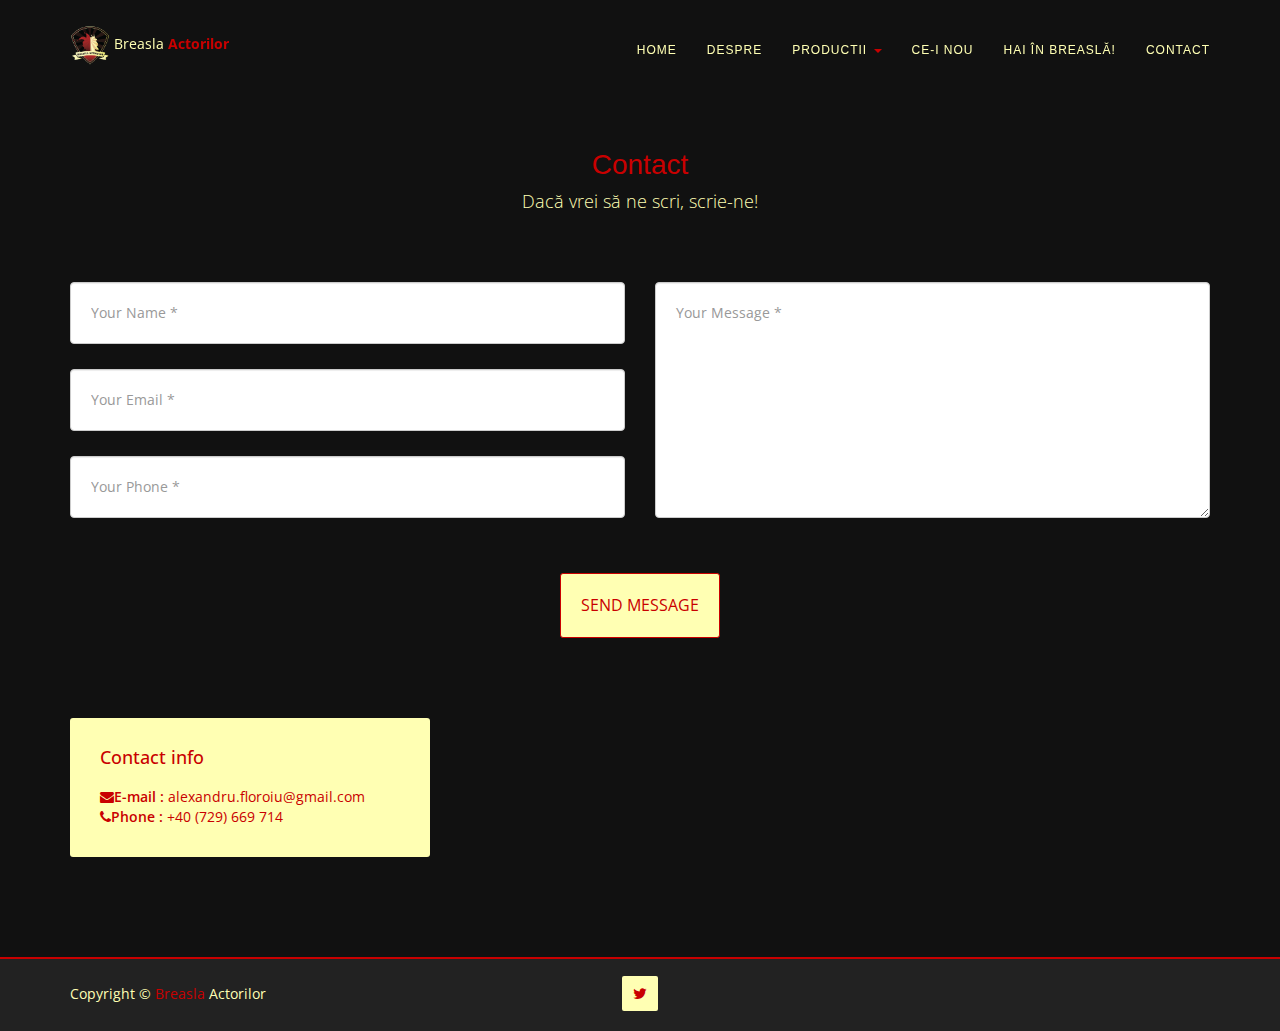
<file: contact.html>
<!DOCTYPE html>
<html lang="en">

<head>

    <meta charset="utf-8">
    <meta http-equiv="X-UA-Compatible" content="IE=edge">
    <meta name="viewport" content="width=device-width, initial-scale=1">
    <meta name="description" content="">
    <meta name="author" content="">

    <title>Breasla Actorilor</title>

    <!-- Bootstrap Core CSS -->
    <link href="asset/css/bootstrap.min.css" rel="stylesheet">
    
    <!-- Font Awesome CSS -->
    <link href="css/font-awesome.min.css" rel="stylesheet">
    
    
    <!-- Animate CSS -->
    <link href="css/animate.css" rel="stylesheet" >
    
    <!-- Owl-Carousel -->
    <link rel="stylesheet" href="css/owl.carousel.css" >
    <link rel="stylesheet" href="css/owl.theme.css" >
    <link rel="stylesheet" href="css/owl.transitions.css" >

    <!-- Custom CSS -->
    <link href="css/style.css" rel="stylesheet">
    <link href="css/responsive.css" rel="stylesheet">
    
    <!-- Colors CSS -->
    <link rel="stylesheet" type="text/css" href="css/color/green.css">
    
    
    
    <!-- Colors CSS -->
    <link rel="stylesheet" type="text/css" href="css/color/green.css" title="green">
    <link rel="stylesheet" type="text/css" href="css/color/light-red.css" title="light-red">
    <link rel="stylesheet" type="text/css" href="css/color/blue.css" title="blue">
    <link rel="stylesheet" type="text/css" href="css/color/light-blue.css" title="light-blue">
    <link rel="stylesheet" type="text/css" href="css/color/yellow.css" title="yellow">
    <link rel="stylesheet" type="text/css" href="css/color/light-green.css" title="light-green">

    <!-- Custom Fonts -->
    <link href='http://fonts.googleapis.com/css?family=Kaushan+Script' rel='stylesheet' type='text/css'>
    
    
    <!-- Modernizer js -->
    <script src="js/modernizr.custom.js"></script>

    
    <!--[if lt IE 9]>
        <script src="https://oss.maxcdn.com/libs/html5shiv/3.7.0/html5shiv.js"></script>
        <script src="https://oss.maxcdn.com/libs/respond.js/1.4.2/respond.min.js"></script>
    <![endif]-->

</head>

<body class="index">
    


    <!-- Navigation -->
    <nav class="navbar navbar-default navbar-fixed-top">
        <div class="container">
            <!-- Brand and toggle get grouped for better mobile display -->
            <div class="navbar-header page-scroll">
                <button type="button" class="navbar-toggle" data-toggle="collapse" data-target="#bs-example-navbar-collapse-1">
                    <span class="sr-only">Toggle navigation</span>
                    <span class="icon-bar"></span>
                    <span class="icon-bar"></span>
                    <span class="icon-bar"></span>
                </button>
                <a class=" page-scroll" href="#page-top"><img src ="images/Logo Breasla.png" width="40" height="40" class="align-center"> <p2>Breasla <span> <strong>Actorilor </strong></span> </p2>
               </a>
            </div>
            
            <!-- Collect the nav links, forms, and other content for toggling -->
            <div class="collapse navbar-collapse" id="bs-example-navbar-collapse-1">
                <ul class="nav navbar-nav navbar-right">
                    <li class="hidden">
                        <a href="#page-top"></a>
                    </li>
                    <li>
                        <a class="page-scroll" href="index.html">Home</a>
                    </li>
                    <li>
                        <a class="page-scroll" href="despre noi.html">Despre</a>
                    </li>
                         <li class="page-scroll">
    <a href="#" class= "dropbtn" data-toggle="dropdown" role="button" aria-haspopup="true" aria-expanded="false">Productii <span class="caret"></span></a>
        
          <ul class="dropdown-menu">
          <li><a class="dropdown-content" href="teatru.html">Teatru</a></li>
          <li><a class="dropdown-content" href="#">Film</a></li>
          <li><a class="dropdown-content" href="#">Cursuri</a></li>
         <li> <a class="dropdown-content" href="#">Proiecte</a></li>
        </ul>
        
      </li>
                 <li>
                        <a class="page-scroll" href="Ceinou.html">Ce-i nou</a>
                    </li>
                    <li>
                        <a class="page-scroll" href="#">Hai în Breaslă!</a>
                    </li>
                   
                  
                    <li>
                        <a class="page-scroll" href="contact.html">Contact</a>
                    </li>
                </ul>
            </div>
            <!-- /.navbar-collapse -->
        </div>
        <!-- /.container-fluid -->
    </nav>




 <section id="contact" class="contact">
    <div class="container">
            <div class="row">
                <div class="col-lg-20">
                    <div class="section-title text-center">
                        <h3>Contact</h3>
                        <p class="ceva">Dacă vrei să ne scri, scrie-ne!</p>
                    </div>
                </div>
            </div>
            <div class="row">
                <div class="col-lg-12">
                    <form name="sentMessage" id="contactForm" novalidate>
                        <div class="row">
                            <div class="col-md-6">
                                <div class="form-group">
                                    <input type="text" class="form-control" placeholder="Your Name *" id="name" required data-validation-required-message="Please enter your name.">
                                    <p class="help-block text-danger"></p>
                                </div>
                                <div class="form-group">
                                    <input type="email" class="form-control" placeholder="Your Email *" id="email" required data-validation-required-message="Please enter your email address.">
                                    <p class="help-block text-danger"></p>
                                </div>
                                <div class="form-group">
                                    <input type="tel" class="form-control" placeholder="Your Phone *" id="phone" required data-validation-required-message="Please enter your phone number.">
                                    <p class="help-block text-danger"></p>
                                </div>
                            </div>
                            <div class="col-md-6">
                                <div class="form-group">
                                    <textarea class="form-control" placeholder="Your Message *" id="message" required data-validation-required-message="Please enter a message."></textarea>
                                    <p class="help-block text-danger"></p>
                                </div>
                            </div>
                            <div class="clearfix"></div>
                            <div class="col-lg-12 text-center">
                                <div id="success"></div>
                                <button type="submit" class="btn btn-primary">Send Message</button>
                            </div>
                        </div>
                    </form>
                </div>
            </div>

                 <div class="row">
        <div class="col-md-4">
                    <div class="footer-contact-info">
                        <h4>Contact info</h4>
                        <ul>
                            <li> <i class="fa fa-envelope fa-1x"> </i><strong>E-mail :</strong> alexandru.floroiu@gmail.com</li>
                            <li> <i class="fa fa-phone fa-1x"></i><strong>Phone :</strong> +40 (729) 669 714</li>
                            <!-- <li><strong>Web :</strong> yourdomain.com</li> -->
                        </ul>
                    </div>
                </div>
            </div>
            </section>
            
    
   
<footer class="style-1">
            <div class="container">
                <div class="row">
                    <div class="col-md-4 col-xs-12">
                        <span class="copyright">Copyright &copy; <span>Breasla</span> Actorilor </span>
                    </div>
                    <div class="col-md-4 col-xs-12">
                        <div class="footer-social text-center">
                            <ul>
                                <li><a href="https://www.facebook.com/breaslaactorilor/" target="_blank"><i class="fa fa-twitter"></i></a></li>
                              <!--   <li><a href="#"><i class="fa fa-facebook"></i></a></li>
                                <li><a href="#"><i class="fa fa-linkedin"></i></a></li>
                                <li><a href="#"><i class="fa fa-google-plus"></i></a></li>
                                <li><a href="#"><i class="fa fa-dribbble"></i></a></li> -->
                            </ul>
                        </div>
                    </div>
                   <!--  <div class="col-md-4 col-xs-12">
                        <div class="footer-link">
                            <ul class="pull-right">
                                <li><a href="#">Privacy Policy</a>
                                </li>
                                <li><a href="#">Terms of Use</a>
                                </li>
                            </ul>
                        </div>
                    </div> -->
                </div>
            </div>
        </footer>


    <div id="loader">
        <div class="spinner">
            <div class="dot1"></div>
            <div class="dot2"></div>
        </div>
    </div>

    

    <!-- jQuery Version 2.1.1 -->
    <script src="js/jquery-2.1.1.min.js"></script>

    <!-- Bootstrap Core JavaScript -->
    <script src="asset/js/bootstrap.min.js"></script>

    <!-- Plugin JavaScript -->
    <script src="js/jquery.easing.1.3.js"></script>
    <script src="js/classie.js"></script>
    <script src="js/count-to.js"></script>
    <script src="js/jquery.appear.js"></script>
    <script src="js/cbpAnimatedHeader.js"></script>
    <script src="js/owl.carousel.min.js"></script>
    <script src="js/jquery.fitvids.js"></script>
    <script src="js/styleswitcher.js"></script>

    <!-- Contact Form JavaScript -->
    <script src="js/jqBootstrapValidation.js"></script>
    <script src="js/contact_me.js"></script>

    <!-- Custom Theme JavaScript -->
    <script src="js/script.js"></script>

</body>

</html>
</file>
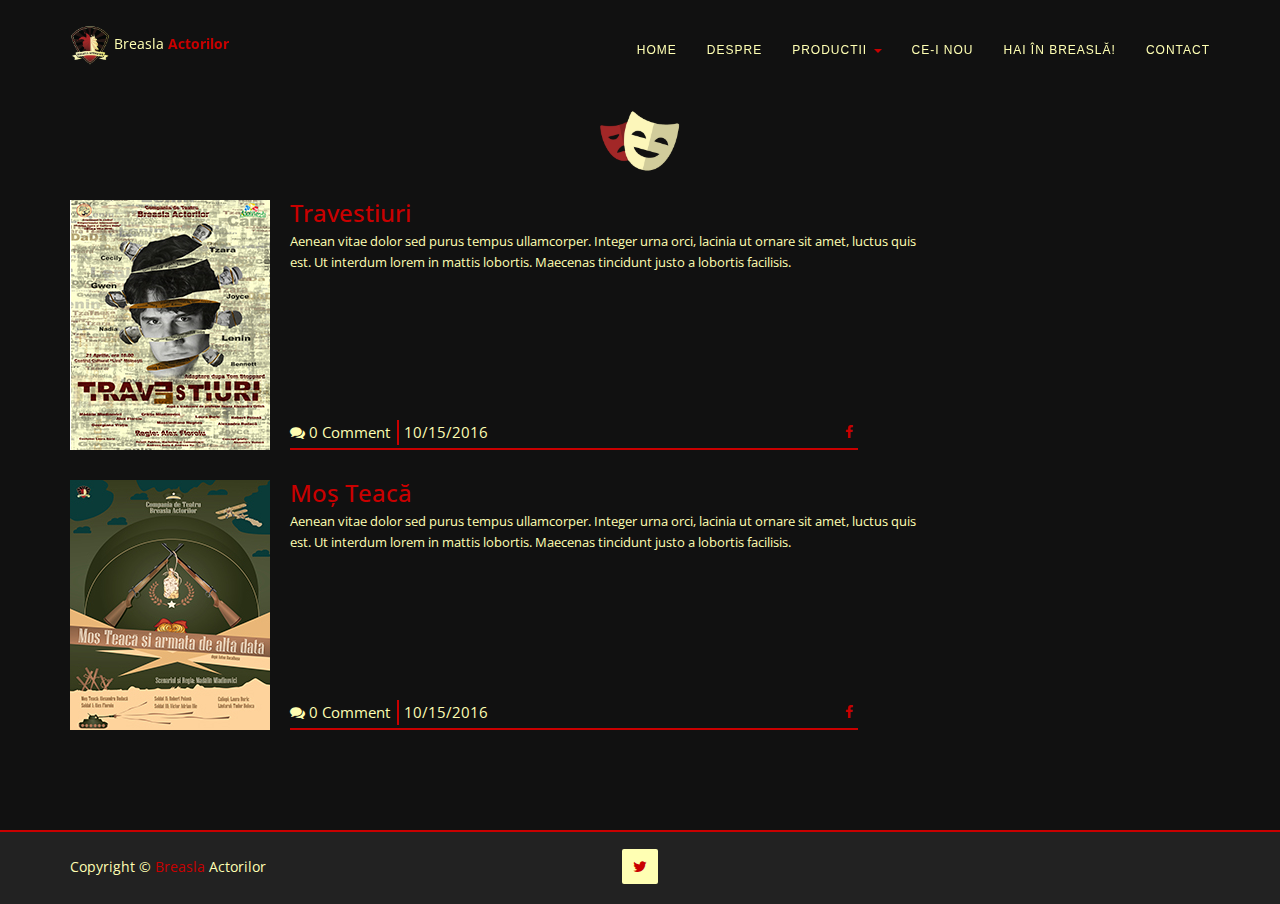
<file: teatru.html>
<!DOCTYPE html>
<html lang="en">

<head>

    <meta charset="utf-8">
    <meta http-equiv="X-UA-Compatible" content="IE=edge">
    <meta name="viewport" content="width=device-width, initial-scale=1">
    <meta name="description" content="">
    <meta name="author" content="">

    <title>Breasla Actorilor</title>

    <!-- Bootstrap Core CSS -->
    <link href="asset/css/bootstrap.min.css" rel="stylesheet">
    
    <!-- Font Awesome CSS -->
    <link href="css/font-awesome.min.css" rel="stylesheet">
    
    
    <!-- Animate CSS -->
    <link href="css/animate.css" rel="stylesheet" >
    
    <!-- Owl-Carousel -->
    <link rel="stylesheet" href="css/owl.carousel.css" >
    <link rel="stylesheet" href="css/owl.theme.css" >
    <link rel="stylesheet" href="css/owl.transitions.css" >

    <!-- Custom CSS -->
    <link href="css/style.css" rel="stylesheet">
    <link href="css/responsive.css" rel="stylesheet">
    
    <!-- Colors CSS -->
    <link rel="stylesheet" type="text/css" href="css/color/green.css">
    
    
    
    <!-- Colors CSS -->
    <link rel="stylesheet" type="text/css" href="css/color/green.css" title="green">
    <link rel="stylesheet" type="text/css" href="css/color/light-red.css" title="light-red">
    <link rel="stylesheet" type="text/css" href="css/color/blue.css" title="blue">
    <link rel="stylesheet" type="text/css" href="css/color/light-blue.css" title="light-blue">
    <link rel="stylesheet" type="text/css" href="css/color/yellow.css" title="yellow">
    <link rel="stylesheet" type="text/css" href="css/color/light-green.css" title="light-green">

    <!-- Custom Fonts -->
    <link href='http://fonts.googleapis.com/css?family=Kaushan+Script' rel='stylesheet' type='text/css'>
    
    
    <!-- Modernizer js -->
    <script src="js/modernizr.custom.js"></script>

    
    <!--[if lt IE 9]>
        <script src="https://oss.maxcdn.com/libs/html5shiv/3.7.0/html5shiv.js"></script>
        <script src="https://oss.maxcdn.com/libs/respond.js/1.4.2/respond.min.js"></script>
    <![endif]-->

</head>

<body class="index">
    


    <!-- Navigation -->
    <nav class="navbar navbar-default navbar-fixed-top">
        <div class="container">
            <!-- Brand and toggle get grouped for better mobile display -->
            <div class="navbar-header page-scroll">
                <button type="button" class="navbar-toggle" data-toggle="collapse" data-target="#bs-example-navbar-collapse-1">
                    <span class="sr-only">Toggle navigation</span>
                    <span class="icon-bar"></span>
                    <span class="icon-bar"></span>
                    <span class="icon-bar"></span>
                </button>
                <a class=" page-scroll" href="#page-top"><img src ="images/Logo Breasla.png" width="40" height="40" class="align-center"> <p2>Breasla <span> <strong>Actorilor </strong></span> </p2>
               </a>
            </div>
            
            <!-- Collect the nav links, forms, and other content for toggling -->
            <div class="collapse navbar-collapse" id="bs-example-navbar-collapse-1">
                <ul class="nav navbar-nav navbar-right">
                    <li class="hidden">
                        <a href="#page-top"></a>
                    </li>
                    <li>
                        <a class="active" href="index.html">Home</a>
                    </li>
                    <li>
                        <a class="page-scroll" href="despre noi.html">Despre</a>
                    </li>
                         <li class="page-scroll">
    <a href="#" class= "dropbtn" data-toggle="dropdown" role="button" aria-haspopup="true" aria-expanded="false">Productii <span class="caret"></span></a>
        
          <ul class="dropdown-menu">
          <li><a class="dropdown-content" href="teatru.html">Teatru</a></li>
          <li><a class="dropdown-content" href="#">Film</a></li>
          <li><a class="dropdown-content" href="#">Cursuri</a></li>
         <li> <a class="dropdown-content" href="#">Proiecte</a></li>
        </ul>
        
      </li>
                    <li>
                        <a class="page-scroll" href="Ceinou.html">Ce-i nou</a>
                    </li>
                    <li>
                        <a class="page-scroll" href="#">Hai în Breaslă!</a>
                    </li>
                   
                  
                    <li>
                        <a class="page-scroll" href="contact.html">Contact</a>
                    </li>
                </ul>
            </div>
            <!-- /.navbar-collapse -->
        </div>
        <!-- /.container-fluid -->
    </nav>

    
   
 <main class="category-main">
    <a ><img src="images/theater.png" style="width:80px; display: block;
    margin-left: auto; margin-right: auto" > </a><br>
 
        <div class="container">
            <div class="row">
                <section class="category-content col-sm-9">
                    
                    
                    <ul class="media-list">
                        <li class="media">
                            <div class="media-left">
                                <a href="#" title="Post">
                                    <img class="media-object" src="images/h1.jpeg" alt="Post">
                                </a>
                            </div>
                            <div class="media-body">
                                <h3 class="media-heading"><a href="#" title="Post Title">Travestiuri</a></h3>
                                <p>Aenean vitae dolor sed purus tempus ullamcorper. Integer urna orci, lacinia ut ornare sit amet, luctus quis est. Ut interdum lorem in mattis lobortis. Maecenas tincidunt justo a lobortis facilisis.</p>
                                <aside class="meta category-meta">
                                    <div class="pull-left">
                                        <div class="arc-comment"><a href="#" title="Comment"><i class="fa fa-comments"></i> 0 Comment</a></div>
                                        <div class="arc-date">10/15/2016</div>
                                    </div>
                                    <div class="pull-right">
                                        <ul class="arc-share">
                                            <li><a href="#" title=""><i class="fa fa-facebook"></i></a></li>
                                          <!--   <li><a href="#" title="Post"><i class="fa fa-twitter"></i></a></li>
                                            <li><a href="#" title="Post"><i class="fa fa-linkedin"></i></a></li>
                                            <li><a href="#" title="Post"><i class="fa fa-google-plus"></i></a></li> -->
                                        </ul>
                                    </div>
                                </aside>                                
                            </div>
                        </li>
                        <li class="media">
                            <div class="media-left">
                                <a href="#" title="Post">
                                    <img class="media-object" src="images/h2.jpg" alt="Post">
                                </a>
                            </div>
                            <div class="media-body">
                                <h3 class="media-heading"><a href="#" title="Post Title">Moș Teacă</a></h3>
                                <p>Aenean vitae dolor sed purus tempus ullamcorper. Integer urna orci, lacinia ut ornare sit amet, luctus quis est. Ut interdum lorem in mattis lobortis. Maecenas tincidunt justo a lobortis facilisis.</p>
                                <aside class="meta category-meta">
                                    <div class="pull-left">
                                        <div class="arc-comment"><a href="#" title="Comment"><i class="fa fa-comments"></i> 0 Comment</a></div>
                                        <div class="arc-date">10/15/2016</div>
                                    </div>
                                    <div class="pull-right">
                                        <ul class="arc-share">
                                            <li><a href="#" title=""><i class="fa fa-facebook"></i></a></li>
                                     <!--        <li><a href="#" title="Post"><i class="fa fa-twitter"></i></a></li>
                                            <li><a href="#" title="Post"><i class="fa fa-linkedin"></i></a></li>
                                            <li><a href="#" title="Post"><i class="fa fa-google-plus"></i></a></li> -->
                                        </ul>
                                    </div>
                                </aside>                                
                            </div>
                        </li>
                      
                        
                                         
                    </ul>                    
                </section>
            
            </div>
        </div>
    </main>
        <footer class="style-1">
            <div class="container">
                <div class="row">
                    <div class="col-md-4 col-xs-12">
                        <span class="copyright">Copyright &copy; <span>Breasla</span> Actorilor </span>
                    </div>
                    <div class="col-md-4 col-xs-12">
                        <div class="footer-social text-center">
                            <ul>
                                <li><a href="https://www.facebook.com/breaslaactorilor/" target="_blank"><i class="fa fa-twitter"></i></a></li>
                              <!--   <li><a href="#"><i class="fa fa-facebook"></i></a></li>
                                <li><a href="#"><i class="fa fa-linkedin"></i></a></li>
                                <li><a href="#"><i class="fa fa-google-plus"></i></a></li>
                                <li><a href="#"><i class="fa fa-dribbble"></i></a></li> -->
                            </ul>
                        </div>
                    </div>
                   <!--  <div class="col-md-4 col-xs-12">
                        <div class="footer-link">
                            <ul class="pull-right">
                                <li><a href="#">Privacy Policy</a>
                                </li>
                                <li><a href="#">Terms of Use</a>
                                </li>
                            </ul>
                        </div>
                    </div> -->
                </div>
            </div>
        </footer>
    

    <div id="loader">
        <div class="spinner">
            <div class="dot1"></div>
            <div class="dot2"></div>
        </div>
    </div>

    

    <!-- jQuery Version 2.1.1 -->
    <script src="js/jquery-2.1.1.min.js"></script>

    <!-- Bootstrap Core JavaScript -->
    <script src="asset/js/bootstrap.min.js"></script>

    <!-- Plugin JavaScript -->
    <script src="js/jquery.easing.1.3.js"></script>
    <script src="js/classie.js"></script>
    <script src="js/count-to.js"></script>
    <script src="js/jquery.appear.js"></script>
    <script src="js/cbpAnimatedHeader.js"></script>
    <script src="js/owl.carousel.min.js"></script>
    <script src="js/jquery.fitvids.js"></script>
    <script src="js/styleswitcher.js"></script>

    <!-- Contact Form JavaScript -->
    <script src="js/jqBootstrapValidation.js"></script>
    <script src="js/contact_me.js"></script>

    <!-- Custom Theme JavaScript -->
    <script src="js/script.js"></script>

</body>

</html>
</file>
<file: css/style.css>
@import url(http://fonts.googleapis.com/css?family=Satisfy);
@import url(http://fonts.googleapis.com/css?family=Open+Sans:400,300,700,600,400italic);
@import url(http://fonts.googleapis.com/css?family=Oswald:300,400,700);
 
body {
    overflow-x: hidden;
    font-family: 'Open Sans', sans-serif;
    background-color: #111;
}


p {
    font-size: 13px;
    line-height: 21px;
    color: #c90000;
}
p2 {
	color: #ffffb3;
	
}
span {
	color: #c90000;
}
@-webkit-viewport {
    width: device-width;
}

@-moz-viewport {
    width: device-width;
}

@-ms-viewport {
    width: device-width;
}

@-o-viewport {
    width: device-width;
}

@viewport {
    width: device-width;
}



a,
a:hover,
a:focus,
a:active,
a.active {
    outline: 0;
}

h1,
h2,
h3,
,
h5,
h6 {
    /*text-transform: uppercase;*/
    //font-weight: 500;
    color: #c90000;

}

h4 {

}
ul {
    margin: 0;
    padding: 0;
}
li {
    list-style: none;
}

.white-text {
    color: #fff !important;
}

.section-title h3{
    color: #c90000;
    //font-style: italic;
    font-size: 28px;
    font-family: 'Stencil', sans-serif;
    text-transform: none;
}

.section-title p {
    padding-bottom: 60px;
    color: #ffffb3;
    font-size: 18px;
    //font-style: italic;
    font-weight: 300;
}





.btn-primary {
    text-transform: uppercase;
    font-weight: 300;
    color: #c90000;
    -webkit-border-radius:3px;
    -moz-border-radius:3px;
    -o-border-radius:3px;
    border-radius:3px;
    -webkit-transition: all 0.3s;
    -moz-transition: all 0.3s;
    -o-transition: all 0.3s;
    transition: all 0.3s;
}

.btn-primary:hover,
.btn-primary:focus,
.btn-primary:active,
.btn-primary.active,
.open .dropdown-toggle.btn-primary {
    color: #ffffb3;
    background-color: none !important;

}


/*------------------------------------------------*/
/* Start Top Navbar Section                           */
/*------------------------------------------------*/

.navbar-default {
    border-color: transparent;
    background-color: #222;
}

.navbar-default .navbar-brand {
    font-family: "Kaushan Script","Helvetica Neue",Helvetica,Arial,cursive;
}

.navbar-default .navbar-collapse {
    border-color: #c90000;
}

.navbar-default .navbar-toggle .icon-bar {
    background-color: #ffffb3;
}


.navbar-default .nav li a {
    text-transform: uppercase;
    font-family: Montserrat,"Helvetica Neue",Helvetica,Arial,sans-serif;
    font-weight: 200;
    letter-spacing: 1px;
    color: #ffffb3;
    font-size: 12px;
}


.navbar-default .navbar-nav>.active>a {
    border-radius: 0;
    color: #c90000;
}

.navbar-default .navbar-nav>.active>a:hover,
.navbar-default .navbar-nav>.active>a:focus {
    color: #c90000;
}

@media(min-width:768px) {
    .navbar-default {
        padding: 25px 0;
        border: 0;
        background-color: transparent;
        -webkit-transition: padding .3s;
        -moz-transition: padding .3s;
        -o-transition: padding .3s;
        transition: padding .3s;
    }

    .navbar-default .navbar-brand {
        font-size: 2em;
        -webkit-transition: all .3s;
        -moz-transition: all .3s;
        -o-transition: all .3s;
        transition: all .3s;
    }

    .navbar-default .navbar-nav>.active>a {
        border-radius: 3px;
        -webkit-border-radius: 3px;
        -moz-border-radius: 3px;
        -o-border-radius: 3px;
    }

    .navbar-default.navbar-shrink {
        padding: 10px 0;
        background-color: #222;
    }

    .navbar-default.navbar-shrink .navbar-brand {
        font-size: 1.5em;
    }
    
}



.page-scroll .dropdown-menu { background-color: #333; }


.dropdown-content {
	box-decoration-break: none;
    display: none;
    background-color: #333;
    min-width: 160px;
    /*box-shadow: 0px 8px 16px 0px rgba(0,0,0,0.2);*/
    z-index: 1;
}


.dropbtn:hover {
	color: #ffffb3;
}

.dropdown-content a:hover {background-color: #c90000}

.dropdown:hover .dropdown-content {
    display: block;
    color: #c90000;
}



/*--------------------------------------------------*/
/* Start Side Nav Section
/*--------------------------------------------------*/


.menu-wrap a {
	color: #fff;
    font-weight: 300;
    font-family: 'Oswald', sans-serif;
}

.menu-wrap .logo {
    font-family: Stencil;
    font-size: 35px;
}



/* Menu Button */
.menu-button {
	position: fixed;
	z-index: 1000;
	margin: 1em;
	padding: 0;
	width: 2.5em;
	height: 2.25em;
	border: none;
	text-indent: 2.5em;
	font-size: 1.5em;
	color: transparent;
}

.menu-button::before {
	position: absolute;
	top: 0.5em;
	right: 0.5em;
	bottom: 0.5em;
	left: 0.5em;
	background: linear-gradient(#373a47 20%, transparent 20%, transparent 40%, #373a47 40%, #373a47 60%, transparent 60%, transparent 80%, #373a47 80%);
	content: '';
}


@media (max-width : 479px) {
    .menu-button {
        width: 1.5em;
        height: 1.5em;
    }
    
    .menu-button::before {
        position: absolute;
        top: 0.5em;
        right: 0.5em;
        bottom: 0.5em;
        left: 0.5em;
        background: linear-gradient(#373a47 20%, transparent 20%, transparent 40%, #373a47 40%, #373a47 60%, transparent 60%, transparent 80%, #373a47 80%);
        content: '';
    }
    
    .menu-wrap a {
        padding: 5px !important;
    }
}

@media (max-width : 767px) {
    .menu-button {
        width: 2em;
        height: 2em;
    }
    
    .menu-button::before {
        position: absolute;
        top: 0.5em;
        right: 0.5em;
        bottom: 0.5em;
        left: 0.5em;
        background: linear-gradient(#373a47 20%, transparent 20%, transparent 40%, #373a47 40%, #373a47 60%, transparent 60%, transparent 80%, #373a47 80%);
        content: '';
    }
}



.menu-button:hover {
	opacity: 0.6;
}

/* Close Button */
.close-button {
	width: 1em;
	height: 1em;
	position: absolute;
	right: 1em;
	top: 1em;
	overflow: hidden;
	text-indent: 1em;
	font-size: 0.75em;
	border: none;
	background: transparent;
	color: transparent;
}

.close-button::before,
.close-button::after {
	content: '';
	position: absolute;
	width: 3px;
	height: 100%;
	top: 0;
	left: 50%;
	background: #bdc3c7;
}

.close-button::before {
	-webkit-transform: rotate(45deg);
	-moz-transform: rotate(45deg);
	-o-transform: rotate(45deg);
	transform: rotate(45deg);
}

.close-button::after {
	-webkit-transform: rotate(-45deg);
	-moz-transform: rotate(-45deg);
	-o-transform: rotate(-45deg);
	transform: rotate(-45deg);
}

/* Menu */
.menu-wrap {
	position: absolute;
	z-index: 1001;
	width: 300px;
	height: 100%;
	background: #111;
	padding: 2.5em 1.5em 0;
	font-size: 1.15em;
    
	-webkit-transform: translate3d(-320px,0,0);
	-moz-transform: translate3d(-320px,0,0);
	-o-transform: translate3d(-320px,0,0);
	transform: translate3d(-320px,0,0);
    
	-webkit-transition: -webkit-transform 0.4s;
	-moz-transition: -webkit-transform 0.4s;
	-o-transition: -webkit-transform 0.4s;
	transition: transform 0.4s;
    
	-webkit-transition-timing-function: cubic-bezier(0.7,0,0.3,1);
	-moz-transition-timing-function: cubic-bezier(0.7,0,0.3,1);
	-o-transition-timing-function: cubic-bezier(0.7,0,0.3,1);
	transition-timing-function: cubic-bezier(0.7,0,0.3,1);
}

.menu, 
.icon-list {
	height: 100%;
}

.icon-list {
	-webkit-transform: translate3d(0,100%,0);
	-moz-transform: translate3d(0,100%,0);
	-o-transform: translate3d(0,100%,0);
	transform: translate3d(0,100%,0);
}

.icon-list a {
	display: block;
	padding: 0.8em;
    
	-webkit-transform: translate3d(0,500px,0);
	-moz-transform: translate3d(0,500px,0);
	-o-transform: translate3d(0,500px,0);
	transform: translate3d(0,500px,0);
}

.icon-list,
.icon-list a {
	-webkit-transition: -webkit-transform 0s 0.4s;
	-moz-transition: -webkit-transform 0s 0.4s;
	-o-transition: -webkit-transform 0s 0.4s;
	transition: transform 0s 0.4s;
    
	-webkit-transition-timing-function: cubic-bezier(0.7,0,0.3,1);
	-moz-transition-timing-function: cubic-bezier(0.7,0,0.3,1);
	-o-transition-timing-function: cubic-bezier(0.7,0,0.3,1);
	transition-timing-function: cubic-bezier(0.7,0,0.3,1);
}

.icon-list a:nth-child(2) {
	-webkit-transform: translate3d(0,1000px,0);
	-moz-transform: translate3d(0,1000px,0);
	-o-transform: translate3d(0,1000px,0);
	transform: translate3d(0,1000px,0);
}

.icon-list a:nth-child(3) {
	-webkit-transform: translate3d(0,1500px,0);
	-moz-transform: translate3d(0,1500px,0);
	-o-transform: translate3d(0,1500px,0);
	transform: translate3d(0,1500px,0);
}

.icon-list a:nth-child(4) {
	-webkit-transform: translate3d(0,2000px,0);
	-moz-transform: translate3d(0,2000px,0);
	-o-transform: translate3d(0,2000px,0);
	transform: translate3d(0,2000px,0);
}

.icon-list a:nth-child(5) {
	-webkit-transform: translate3d(0,2500px,0);
	-moz-transform: translate3d(0,2500px,0);
	-o-transform: translate3d(0,2500px,0);
	transform: translate3d(0,2500px,0);
}

.icon-list a:nth-child(6) {
	-webkit-transform: translate3d(0,3000px,0);
	-moz-transform: translate3d(0,3000px,0);
	-o-transform: translate3d(0,3000px,0);
	transform: translate3d(0,3000px,0);
}

.icon-list a span {
	margin-left: 10px;
	font-weight: 500;
}

/* Shown menu */
.show-menu .menu-wrap {
    position: fixed;
	-webkit-transform: translate3d(0,0,0);
	-moz-transform: translate3d(0,0,0);
	-o-transform: translate3d(0,0,0);
	transform: translate3d(0,0,0);
    
	-webkit-transition: -webkit-transform 0.8s;
	-moz-transition: -webkit-transform 0.8s;
	-o-transition: -webkit-transform 0.8s;
	transition: transform 0.8s;
    
	-webkit-transition-timing-function: cubic-bezier(0.7,0,0.3,1);
	-moz-transition-timing-function: cubic-bezier(0.7,0,0.3,1);
	-o-transition-timing-function: cubic-bezier(0.7,0,0.3,1);
	transition-timing-function: cubic-bezier(0.7,0,0.3,1);
}

.show-menu .icon-list,
.show-menu .icon-list a {
	-webkit-transform: translate3d(0,0,0);
	-moz-transform: translate3d(0,0,0);
	-o-transform: translate3d(0,0,0);
	transform: translate3d(0,0,0);
    
	-webkit-transition: -webkit-transform 0.8s;
	-moz-transition: -webkit-transform 0.8s;
	-o-transition: -webkit-transform 0.8s;
	transition: transform 0.8s;
    
	-webkit-transition-timing-function: cubic-bezier(0.7,0,0.3,1);
	-moz-transition-timing-function: cubic-bezier(0.7,0,0.3,1);
	-o-transition-timing-function: cubic-bezier(0.7,0,0.3,1);
	transition-timing-function: cubic-bezier(0.7,0,0.3,1);
}

.show-menu .icon-list a {
	-webkit-transition-duration: 0.9s;
	-moz-transition-duration: 0.9s;
	-o-transition-duration: 0.9s;
	transition-duration: 0.9s;
}





/*================================================== 
     Slideshow
 ================================================== */


#carouselExampleIndicators .item .slider-content {
  z-index: 0;
  opacity: 0;
  -webkit-transition: opacity 500ms;
  -moz-transition: opacity 500ms;
  -o-transition: opacity 500ms;
  transition: opacity 500ms;
}
#carouselExampleIndicators .item.active .slider-content {
  z-index: 0;
  opacity: 1;
  -webkit-transition: opacity 100ms;
  -moz-transition: opacity 100ms;
  -o-transition: opacity 100ms;
  transition: opacity 100ms;
}

#carouselExampleIndicators .slider-content{
	top: 45%;
	margin-top: -70px;
	left: 0;
	padding: 0;
	text-align: center;
	position: absolute;
	width: 100%;
	height: 100%;
	color: #fff;
}

#carouselExampleIndicators .carousel-indicators {
	bottom: 0px;
}

.carousel-indicators li{
	width: 10px !important;
	height: 10px !important;
	border: 2px solid #fff !important;
	margin: 1px !important;
}


#carouselExampleIndicators .carousel-control.left,
#carouselExampleIndicators .carousel-control.right {
	opacity: 1;
	filter: alpha(opacity=100);
	background-image: none;
	background-repeat: no-repeat;
	text-shadow: none;
}

#carouselExampleIndicators .carousel-control.left span {
	padding: 15px;
}

#carouselExampleIndicators .carousel-control.right span {
	padding: 15px;
}

#carouselExampleIndicators .carousel-control .fa-angle-left, 
#carouselExampleIndicators .carousel-control .fa-angle-right{
	position: absolute;
	top: 40%;
	z-index: 5;
	display: inline-block;
}

#carouselExampleIndicators .carousel-control .fa-angle-left{
	left: 0;
}

#carouselExampleIndicators .carousel-control .fa-angle-right{
	right: 0;
}

#carouselExampleIndicators .carousel-control i{
	background: rgba(0,0,0,.7);
	color: #fff;
	line-height: 36px;
	font-size: 32px;
	padding: 15px 20px;
	-moz-transition: all 500ms ease;
	-webkit-transition: all 500ms ease;
	-ms-transition: all 500ms ease;
	-o-transition: all 500ms ease;
	transition: all 500ms ease;
}


#carouselExampleIndicators .slider-content h1{
	font-size: 10px;
    font-weight: 200;
    line-height: 10px;
    letter-spacing: 2px;
    margin-bottom: 45px;
  
    color: #ffffb3;
		font-family: Stencil;
}


#carouselExampleIndicators .slider-content h2.white, #main-slide .slider-content h3.white {
    color: #fff;
}

#carouselExampleIndicators .slider-content p{
	font-size: 20px;
    font-weight: 200;
    line-height: 25px;
    letter-spacing: 1px;
    margin-bottom: 55px;
    color: #ffffb3;
}

.slider.btn{
	padding: 10px 40px;
	font-size: 20px;
	border-radius: 2px;
	-webkit-border-radius: 2px;
	-moz-border-radius: 2px;
	-o-border-radius: 2px;
	text-transform: uppercase;
	line-height: 28px;
    font-weight: 300;
	border: 0;
	-moz-transition: all 300ms ease;
	-webkit-transition: all 300ms ease;
	-ms-transition: all 300ms ease;
	-o-transition: all 300ms ease;
	transition: all 300ms ease;
}

#carouselExampleIndicators .btn-primary:hover {
	background: transparent;
	border: 1px solid #c90000;
}

.slider.btn.btn-default{
	margin-left: 4px;
	background: #ECECEC
}

.slider.btn.btn-default:hover{
	background: #000;
	color: #fff;
}

.slider-content-left {
	position: relative;
	margin: 0 0 0 40px;
}

.slider-content-right{
	position: relative;
}

/*-- Animation --*/
.carousel .item.active .animated1 {
	-webkit-animation: lightSpeedIn 1s ease-in 800ms both;
	animation: lightSpeedIn 1s ease-in 800ms both;
}

.carousel .item.active .animated2 {
	-webkit-animation: bounceIn 1s ease-in 800ms both;
	animation: bounceIn 1s ease-in 800ms both;
}

.carousel .item.active .animated3 {
	-webkit-animation: flipInX 2s ease-in-out 800ms both;
	animation: flipInX 2s ease-in-out 800ms both;
}


@media (min-width : 992px) {
    
    #carouselExampleIndicators .slider-content h1{
		font-size: 48px;

	}
}


@media (min-width : 768px) and (max-width: 991px) {
    
    #carouselExampleIndicators .slider-content h1{
		font-size: 35px;
        margin-bottom: 10px;
        margin-top: 0;
	}
	#carouselExampleIndicators .slider-content p{
		font-size: 20px;
		margin-top: 0;
        line-height: 25px;
	}

	.slider.btn{
		padding: 5px 25px;
		margin-top: 5px;
		font-size: 16px;
	}
    
    #carouselExampleIndicators .item {
        height: 350px;
    }
    
}


@media (max-width : 767px) {
    
    #carouselExampleIndicators .slider-content h1{
		font-size: 20px;
		line-height: normal;
		margin-bottom: 10px;
		padding-top: 30px;
		
	}
	#carouselExampleIndicators .slider-content p{
		font-size: 10px;
		margin-top: 5px;
	}
	.slider.btn{
		display: none;
		padding: 150px 15px;
		margin-top: 0px;
		font-size: 12px;
	}
	#carouselExampleIndicators .carousel-indicators{
		display: none;
	}
    
    #carouselExampleIndicators .item .slider-content{
		display: none;
	}
    
    #carouselExampleIndicators .item {
        height: 100%;
    }
    
}


@media (max-width : 479px) {

    
    
    
    #carouselExampleIndicators .item {
        height: 150%;
        padding-top: 50px;
    }
    
}



/*------------------------------------------------------ */
/* Start Feature Section                              */
/*------------------------------------------------------ */


.services-section {
    padding-top: 80px;
    padding-bottom: 20px;
}
.feature-section {
    padding-top: 100px;
}

.feature, .feature-2, .feature-3 {
    padding-bottom: 80px;
}

.feature, .feature-3 {
    text-align: center;
}
.feature h4,
.feature-3 h4 {
    font-size: 20px;
    color: #c90000;
    font-weight: 300;
    font-family: 'Stencil', sans-serif;
}

.feature-2 h4{
    font-size: 15px;
    color: #666;
    padding-bottom: 10px;
    font-weight: 300;
    font-family: 'Oswald', sans-serif;
}

.feature p, 
.feature-2 p,
.feature-3 p {
    color: #ffffb3;
    font-size: 13px;
    line-height: 20px;
    font-weight: 300;
}

.feature i,
.feature-3 i {
    font-size:2.5em;
    width: 80px;
    height: 80px;
   padding:25px;
    margin-bottom: 10px;
   position: relative;
}

.feature i {
    color:#fff;
	box-shadow: 0 0 0 30px transparent;
	-webkit-transform: translate3d(2, 2, 2);
	-moz-transform: translate3d(2, 2, 2);
	-o-transform: translate3d(2, 2, 2);
	transform: translate3d(2, 2, 2);
	-webkit-transition: box-shadow .6s ease-in-out;
	-moz-transition: box-shadow .6s ease-in-out;
	-o-transition: box-shadow .6s ease-in-out;
	transition: box-shadow .6s ease-in-out;
}
.no-touch .feature:hover i,
	.no-touch .feature:active i,
	.no-touch .feature:focus i {		
		
		-webkit-transition: box-shadow .4s ease-in-out;
		-moz-transition: box-shadow .4s ease-in-out;
		-o-transition: box-shadow .4s ease-in-out;
		transition: box-shadow .4s ease-in-out;
}

.feature-3 i {
    transition: all 0.3s;
    -webkit-transition: all 0.3s;
    -moz-transition: all 0.3s;
    -o-transition: all 0.3s;
}

.feature-3:hover .border {
    margin: 0 35%;
}

.feature-2 i {
   font-size:2.5em;
    color: #fff;
    width: 70px;
    height: 70px;
   padding:20px;
   position: relative;
    
}

.feature-2 .media-body {
    margin-left: 25px !important;
}

.feature-2 .border {
    margin-top: 20px;
    margin-left: 49.999%;
    margin-right: 49.999%;
	border-color: #fff;
}

.feature-2:hover .border {
    margin-left: 0%;
    margin-right: 0%;
}






/*------------------------------------------*/
/* Start Portfolio Section
/*------------------------------------------*/

.portfolio-section-1 {
    padding-top: 80px;
    padding-bottom: 120px;
    background: #f7f7f7;
}

.portfolio-section-2 {
    padding-top: 80px;
    padding-bottom: 120px;
    //background: #f7f7f7;
}

.portfolio-section-3 {
    padding-top: 80px;
    padding-bottom: 120px;
    background: #111;
}



#portfolio-list {
    list-style: none;
    margin: 0;
    padding: 0;
    display: block;
}

.portfolio-section-2 #portfolio-list li {
    margin-left: -2px;
}
#portfolio-list li {
    position: relative;
    overflow: hidden;
    display: inline-block;
    width: 50%;
    margin-left: -4px;
    margin-bottom: -5px;
    padding: 0;
    text-align: center;
    -webkit-transition: all 0.5s;
    -moz-transition: all 0.5s;
    -ms-transition: all 0.5s;
    -o-transition: all 0.5s;
    transition: all 0.5s;
}
@media only screen 
and (max-width : 550px) {
    
     #portfolio-list li {
      width: 100%;
  }
}

@media only screen 
and (max-width : 767px)
and (min-width : 551px){
    
     #portfolio-list li {
      width: 49.9%;
  }
}

@media (min-width: 768px) {
  #portfolio-list li {
      width: 33.3%;
  }
}

@media only screen and (min-width : 601px) and (max-width : 800px) {
    #portfolio-list li {
      width: 50%;
    }
}


@media only screen and (min-width : 801px) and (max-width : 991px) {
    #portfolio-list li {
        width: 50%;
    }
}


.portfolio-item {
   width: 100%;
   height: 100%;
   position: relative;
   text-align: center;
   cursor: default;
    transition: all 0.3s;
    -webkit-transition: all 0.3s;
}

.portfolio-item img {
    -webkit-transform: scaleY(1);
   -moz-transform: scaleY(1);
   -o-transform: scaleY(1);
   -ms-transform: scaleY(1);
   transform: scaleY(1);
   -webkit-transition: all 0.7s ease-in-out;
   -moz-transition: all 0.7s ease-in-out;
   -o-transition: all 0.7s ease-in-out;
   -ms-transition: all 0.7s ease-in-out;
   transition: all 0.7s ease-in-out;
}

.portfolio-item:hover img {
    -webkit-transform: scale(1,5);
   -moz-transform: scale(1.5);
   -o-transform: scale(1.5);
   -ms-transform: scale(1.5);
   transform: scale(1.5);
   
}

.portfolio-caption {
    
   width: 100%;
   height: 100%;
   position: absolute;
   overflow: hidden;
   top: 0;
   left: 0;
    opacity: 0;
    filter: Alpha(Opacity=0);
    transition: all 0.3s;
    -webkit-transition: all 0.3s;
}

.portfolio-item:hover .portfolio-caption {
    opacity: 1;
    filter: Alpha(Opacity=100);
}


.portfolio-caption h4 {
    display: inline-table;
   text-transform: uppercase;
   color: #777;
    font-weight: 400;
   text-align: center;
   position: relative;
   font-size: 18px;
   padding: 10px;
   background: #fff;
   //margin: 20px 0 0 0;
    position: relative;
    top: 14%;
    font-family: 'Oswald', sans-serif;
}

.portfolio-caption a i {
    width: 60px;
    height: 60px;
    padding: 20px;
    font-size: 25px;
    border-radius: 100%;
    -webkit-border-radius: 100%;
    -moz-border-radius: 100%;
    -o-border-radius: 100%;
    background: #fff;
    position: absolute;
    top: 60%;
    //left: 40%;
}

.portfolio-caption a.link-1 i {
    left: 30%;
}

.portfolio-caption a.link-2 i {
    left: 50%;
}


/*---------------------------------------------------------*/
/* Start About Us Section                                  */
/*---------------------------------------------------------*/

.about-us-section-1 {
    padding-top: 80px;
    padding-bottom: 60px;
}

.about-us-section-2 {
    padding-top: 80px;
    padding-bottom: 100px;
    background: url(../images/parallax/bg-01.jpg);
    background-attachment: fixed;
    background-size: cover;
    
}

.welcome-section {
    padding-bottom: 40px;
}

.welcome-section img {
    width: 100%;
    -webkit-border-radius: 2px;
    -moz-border-radius: 2px;
    -o-border-radius: 2px;
    border-radius: 2px;
}

.border {
    border-top: 1px solid #999;
    border-bottom: 1px solid #999;
    margin: 0 45%;
    -webkit-transition: all 0.3s;
    -moz-transition: all 0.3s;
    -o-transition: all 0.3s;
    transition: all 0.3s;
}

.welcome-section h4 {
    padding-top: 20px;
    color: #777;
}

.welcome-section p {
    padding-top: 20px;
    color: #999;
}

.welcome-section:hover .border {
    margin: 0 40%;
}

.about-us-section-2 .carousel {
    margin-top: 8px;
}

.project-image .carousel img {
    width: 100%;
    height: auto;
}

.about-text p {
    color: #999;
    text-align: justify;
}
.about-text ul {
    margin-top: 30px;
    font-size: 13px;
}
.about-text li {
    margin-bottom: 10px;
    color: #999;
}
.about-text li i {
    padding-right: 10px;
}

.about-slide img {
    width: 100%;
}



/*----------------------------------------------------------*/
/* Start Fun Facts Counter Section
/*----------------------------------------------------------*/

.fun-facts {
    background: url(../images/parallax/bg-02.jpg);
    background-attachment: fixed;
    background-size: cover;
    padding-top: 120px;
    padding-bottom: 80px;
}

.counter-item {
    position:relative;
    text-align:center;
    margin-bottom: 40px;
    background: rgba(0, 0, 0, 0.5);
    padding: 40px;
}

.counter-item h5 {
  text-align:center;
  margin-bottom:0px;
  color:#fff;
}

.counter-item i {
  font-size:40px;
}


.timer {
  font-size: 48px;
  font-weight: 800;
  text-transform: uppercase;
  text-align:center;
  line-height:80px;
    font-family: 'Oswald', sans-serif;
}



/*-------------------------------------------------*/
/* Start Latest News Section                       */
/*-------------------------------------------------*/


.latest-news-section {
    padding-top: 80px;
    padding-bottom: 60px;
}

.latest-post {
    padding-bottom: 20px;
}

.latest-post h4 {
    padding-top: 20px;
    padding-bottom: 5px;
    color: #c90000;
}

.latest-post .post-details .date {
    position: absolute;
    top: 0;
    left: 10%;
    color: #c90000;
    padding: 10px;
    font-size: 14px;
    text-align: center;
    opacity: 1;
    -webkit-transition: all 0.5s;
    -moz-transition: all 0.5s;
    -o-transition: all 0.5s;
    transition: all 0.5s;
}
.latest-post .post-details .date strong {
    font-size: 16px;
}

.latest-post .post-details li {
    display: inline;
    font-size: 13px;
    color: #ffffb3;
    padding-right: 10px;
}

.latest-post .post-details li i {
    padding-right: 5px;
}

.latest-post p {
    padding-bottom: 15px;
    color: #ffffb3;
    font-weight: 300;
}

.latest-post .btn-primary {
    border-radius: 2px;
    -webkit-border-radius: 2px;
    -moz-border-radius: 2px;
    -o-border-radius: 2px;
    font-weight: 300;
}

.latest-post .btn-primary:hover {
    background: none;
    color: #ffffb3;
    border: 1px solid #c90000;
    box-shadow: none;
}

.latest-post:hover .date {
    opacity: 1;
    -webkit-animation: bounceIn;
    -moz-animation: bounceIn;
    -o-animation: bounceIn;
    animation: bounceIn;
    -webkit-animation-duration: 0.7s;
    -moz-animation-duration: 0.7s;
    -o-animation-duration: 0.7s;
    animation-duration: 0.7s;
}



/*************** Testimonials ***************/

.testimonial-section {
    background: Url(../images/parallax/testimonial-bg.jpg) no-repeat;
    background-attachment: fixed;
    background-size: cover;
    background-position: center;
    padding-top: 120px;
    padding-bottom: 120px;
    color: #fff;
	text-align: center;
	position: relative;
}

.testimonials .testimonial-content img {
    width: 150px;
    height: auto;
    margin-bottom: 40px;
}



.testimonials .testimonial-content p {
	font-size: 20px;
	line-height: 30px;
	//font-style: italic;
	font-weight: 400;
    margin-bottom: 40px;
	color: #fff;
}

.testimonials .testimonial-content {
	position: relative;
}

.testimonials .testimonial-author {
	margin-bottom: 40px;
}

.testimonials .testimonial-author .author {
    font-family: "Kaushan Script","Helvetica Neue",Helvetica,Arial,cursive;
    font-size: 18px;
    padding-bottom: 5px;
}
.testimonials .testimonial-author .designation {
    color: #d3d3d3;
}

.touch-slider .owl-controls.clickable .owl-buttons div:hover {
	//background-color: #00afd1;
}

.touch-carousel .owl-controls.clickable .owl-buttons div:hover {
	//background-color: #00afd1;
}

.testimonials-carousel .owl-controls.clickable .owl-buttons div{
    background: none;
    font-size: 40px;
}

.testimonials-carousel .owl-controls.clickable .owl-buttons .owl-next {
    position: absolute;
    right: 0;
    top: 50%;
    z-index: 1000;
}

.testimonials-carousel .owl-controls.clickable .owl-buttons .owl-prev {
    position: absolute;
    left: 0;
    top: 50%;
    z-index: 1000;
}

.owl-theme .owl-controls .owl-page.active{
    padding: 2px;
    -webkit-border-radius: 3px;
    -moz-border-radius: 3px;
    -o-border-radius: 3px;
    border-radius: 3px;
}
.owl-theme .owl-controls .owl-page.active span {
    background: #ffffb3;
}



/*--------------------------------------------------*/
/* Start Clients Section                            */
/*--------------------------------------------------*/


#partner {
    padding-top: 80px;
    padding-bottom: 50px;
    text-align: center !important;
}

.clients .owl-buttons {
    padding-top: 50px;
}

.owl-theme .owl-controls .owl-buttons div {
	opacity: 1;
	filter: Alpha(Opacity=100);
}





/*-------------------------------------------------*/
/* Start Contact Section                           */
/*-------------------------------------------------*/
.ceva {
	color: #ffffb3;
}
.contact {
   

    padding-top: 130px;
   
}

.contact .btn-primary {
    padding: 20px;
    font-size: 16px;
}

.contact .btn-primary:hover {
    background: transparent;
}

.contact .section-title h3{
    color: #c90000;
}

.contact .section-heading {
    color: #fff;
}

.contact .form-group {
    margin-bottom: 25px;
}

.contact .form-group input,
.contact .form-group textarea {
    padding: 20px;
}

.contact .form-group input.form-control {
    height: auto;
}

.contact .form-group textarea.form-control {
    height: 236px;
}

.contact::-webkit-input-placeholder {
    text-transform: uppercase;
    font-family: Montserrat,"Helvetica Neue",Helvetica,Arial,sans-serif;
    font-weight: 700;
    color: #bbb;
}

.contact:-moz-placeholder {
    text-transform: uppercase;
    font-family: Montserrat,"Helvetica Neue",Helvetica,Arial,sans-serif;
    font-weight: 700;
    color: #bbb;
}

.contact::-moz-placeholder {
    text-transform: uppercase;
    font-family: Montserrat,"Helvetica Neue",Helvetica,Arial,sans-serif;
    font-weight: 700;
    color: #bbb;
}

.contact:-ms-input-placeholder {
    text-transform: uppercase;
    font-family: Montserrat,"Helvetica Neue",Helvetica,Arial,sans-serif;
    font-weight: 700;
    color: #bbb;
}

.contact .text-danger {
    color: #c90000;
}

.contact button {
    font-weight: 400;
    margin-top: 30px;
}


.footer-contact-info {

    color: #c90000;
    padding: 20px 30px;
    margin-top: 80px;
    -webkit-border-radius: 3px;
    -moz-border-radius: 3px;
    -o-border-radius: 3px;
    border-radius: 3px;
}

.footer-contact-info ul {
    padding-bottom: 10px;
}

.footer-contact-info h4 {
    padding-bottom: 10px;
}

.footer-contact-info li strong {
    font-weight: 600;
}

/*-------------------------------------------------------*/
/* Start Footer Section                                  */
/*-------------------------------------------------------*/

footer.style-1 {
    margin-top: 100px;
    padding: 25px 0;
    background: #222;
}

footer.style-1 .copyright {
    text-transform: uppercase;
    text-transform: none;
    color: #ffffb3;
}

footer.style-1 .footer-social li {
    display: inline;
    padding: 0 10px;
}

footer.style-1 .footer-social li a {
    padding: 8px;
    color: #c90000;
    -webkit-border-radius: 2px;
    -moz-border-radius: 2px;
    -o-border-radius: 2px;
    border-radius: 2px;
    
}

footer.style-1 .footer-social li i {
    font-size: 15px;
    width: 20px;
    height: 20px;
}

footer.style-1 .footer-social li:hover a {
    background: #c90000;
    color: #ffffb3;
}

footer.style-1 .footer-link li {
    display: inline;
    padding-left: 10px;
    font-size: 13px;
}


.btn:focus,
.btn:active,
.btn.active,
.btn:active:focus {
    outline: 0;
}

/**** Start Modal Section ****/

.section-modal .modal-content {
    padding: 100px 0 !important;
    min-height: 100%;
    border: 0 !important;
    border-radius: 0;
    background-clip: border-box;
    -webkit-box-shadow: none !important;
    -moz-box-shadow: none !important;
    box-shadow: none !important;
    color: #888;
    font-weight: 300;
}



.section-modal .close-modal {
    position: absolute;
    top: 25px;
    right: 25px;
    width: 75px;
    height: 75px;
    background-color: transparent;
    cursor: pointer;
}

.section-modal .close-modal:hover {
    opacity: .3;
}

.section-modal .close-modal .lr {
    z-index: 1051;
    width: 1px;
    height: 75px;
    margin-left: 35px;
    background-color: #222;
    -webkit-transform: rotate(45deg);
    -ms-transform: rotate(45deg);
    transform: rotate(45deg);
}

.section-modal .close-modal .lr .rl {
    z-index: 1052;
    width: 1px;
    height: 75px;
    background-color: #222;
    -webkit-transform: rotate(90deg);
    -ms-transform: rotate(90deg);
    transform: rotate(90deg);
}







/*---------------------------------------------------------------*/
/* Start Call To Action
/*---------------------------------------------------------------*/


.call-to-action {
    background: url(../images/parallax/call-to.jpg);
    background-attachment: fixed;
    background-size: cover;
    background-position: 50% 90%;
    color: #fff;
    text-align: center;
    padding: 80px 0;
}

.call-to-action h1 {
    font-weight: 300;
    line-height: 50px;
    padding-bottom: 40px;
    font-size: 30px;
}

.call-to-action h1 strong {
    font-weight: 600;
    
}

.call-to-action .btn-primary {
    padding: 20px;
    font-size: 16px;
}

.call-to-action .btn-primary:hover {
    background: transparent;
}


/*-----------------------------------------*/
/* Start Team Section
/*-----------------------------------------*/
.modal-content {
	background-color: #333;
}
.modal-header
 {
     padding:9px 15px;
     border-bottom:1px solid #000000;
     background-color: #c90000;
 }
.close {margin-top:2px;}

.modal-title {
	color: #ffffb3;
}
.modal-body p {
	color: #ffffb3;
}




.team-member-section {
    padding-top: 80px;
    padding-bottom: 100px;
}



#team-section  .our-team {
    padding-top: 20px;
}

#team-section .team-member img{
    width: 99%;
    height: auto;
    text-align: center;
}

.team-member .team-details {
    position: absolute;
    top: 0;
    width: 99%;
    height: 100%;
    color: #fff;
    padding: 0 2px;
    opacity: 0;
    text-align: center;
    -webkit-transition: all 0.3s;
    -moz-transition: all 0.3s;
    -o-transition: all 0.3s;
    transition: all 0.3s;
}

.team-member:hover .team-details {
    opacity: 1;
    -webkit-animation: bounceIn;
    animation: bounceIn;
    animation-duration: 1s;
    -webkit-animation-duration: 1s;
}

.team-member .team-details h4 {
    padding-top: 30%;
    font-size: 22px;
    font-family: 'Oswald', sans-serif;
    color: #c90000;
}

.team-member .team-details li {
    display: inline-block;
    padding-top: 20px;
}

.team-member .team-details li a {
    padding: 8px 12px;
    background: #c90000;
    border: 1px solid #fff;
    color: #ffffb3;
    font-size: 16px;
}

.team-member .team-details li:hover a {
    background: transparent;
    border: 1px solid #ddd;
    color: #c90000;
}

.owl-controls {
    margin-top: 35px !important;
}



/*-----------------------------------------*/
/* Start Progress Bar Section
/*-----------------------------------------*/


/* progress bar */

.skill {
    padding-bottom: 5px;
}

.skill p {
  margin-bottom:7px;

}

.progress {
  background: #fff;
  overflow: visible;
  height: 30px;
  margin-bottom: 10px;
  background-color: #f9f9f9;
  border-radius: 0px;
  -webkit-box-shadow: none;
  box-shadow: none;
}

.progress-bar {
  float: left;
  height: 100%;
  font-size: 12px;
  color: #ffffff;
  text-align: center;
  -webkit-box-shadow: none;
  box-shadow: none;
  -webkit-transition: width 0.6s ease;
  transition: width 0.6s ease;
  position:relative;
}

 .progress-bar-span { 
 opacity:1;
 position:absolute;
 top:-5px;
 background:#ACB2B8;
 padding:10px 15px;
 color:#FFF;
 border-radius: 0px;
 right:0px;
    -webkit-transition: all .5s ease-in-out;
  -moz-transition: all .5s ease-in-out;
  -o-transition: all .5s ease-in-out;
  -ms-transition: all .5s ease-in-out;
  transition: all .5s ease-in-out; 
 }

.skill:hover .progress-bar-span {
  opacity:1;
    -webkit-transition: all .5s ease-in-out;
  -moz-transition: all .5s ease-in-out;
  -o-transition: all .5s ease-in-out;
  -ms-transition: all .5s ease-in-out;
  transition: all .5s ease-in-out;
}



/*-----------------------------------------------*/
/* Start Pricing Table
/*-----------------------------------------------*/


.pricing-section {
    padding: 80px 0;
    background: url(../images/parallax/pricing-bg.jpg);
    background-attachment: fixed;
    background-size: cover;
    background-position: 50% 50%;
}

.pricing-section .section-title h3 {
    color: #fff;
}

.pricing-table {
    text-align: center;
    background: #fff;
}



.plan-name {
	padding: 15px 0;
}

.plan-name h3 {
	font-weight: 300;
	color: #fff;
}

.plan-price {
	padding: 25px 0;
}

.plan-price .price-value {
	font-size: 38px;
	line-height: 40px;
	font-weight: 600;
	color: #444;
}

.plan-price .price-value span {
	font-size: 18px;
	font-weight: 300;
	line-height: 18px;
}

.plan-price .interval {
	line-height: 14px;
}

.plan-list li {
	padding: 13px;
	font-size: 14px;
	border-bottom: 1px solid #eee;
}

.plan-list li:first-child {
	border-top: 1px solid #eee;
}

.plan-signup {
	padding: 25px 0;
}

.plan-signup a {
	text-transform: uppercase;
    color: #fff;
}


.pricing .owl-buttons {
    padding-top: 30px;
}

.pricing .owl-buttons div {
    color: #fff !important;
}


i



/******* Style Loader *******/


#loader {
	position: fixed;
	top: 0;
	left: 0;
	width: 100%;
	height: 100%;
	background: #fff;
	z-index: 9999999999;
}

.spinner {
	position: absolute;
	width: 40px;
	height: 40px;
	top: 50%;
	left: 50%;
	margin-left: -40px;
	margin-top: -40px;
	-webkit-animation: rotatee 2.0s infinite linear;
	animation: rotatee 2.0s infinite linear;
}

.dot1, .dot2 {
	width: 60%;
	height: 60%;
	display: inline-block;
	position: absolute;
	top: 0;
	border-radius: 100%;
	-webkit-border-radius: 100%;
	-moz-border-radius: 100%;
	-o-border-radius: 100%;
	-webkit-animation: bouncee 2.0s infinite ease-in-out;
	animation: bouncee 2.0s infinite ease-in-out;
}

.dot2 {
	top: auto;
	bottom: 0px;
	-webkit-animation-delay: -1.0s;
	animation-delay: -1.0s;
}

@-webkit-keyframes rotatee { 100% { -webkit-transform: rotate(360deg) }}
@keyframes rotatee {
	100% {
		transform: rotate(360deg);
        -webkit-transform: rotate(360deg);
    }
}

@-webkit-keyframes bouncee {
	0%, 100% { -webkit-transform: scale(0.0) }
	50% { -webkit-transform: scale(1.0) }
}

@keyframes bouncee {
	0%, 100% {
		transform: scale(0.0);
        -webkit-transform: scale(0.0);
    } 50% {
        transform: scale(1.0);
        -webkit-transform: scale(1.0);
      }
}


/*..................................................FEATURES...................*/
.feature
{
width:100%;
position:relative;
overflow:hidden;

}
.feature >.container
{
padding-top:110px;
padding-bottom:10px;
}
.feature h3
{
color:#c90000;
font-family: Stencil;
}
.feature p {
	font-size: 15px;
}
.nav-tabs {
border-bottom-color: #c90000;
margin-top: 50px;
font-size: 16px;
}
.nav-tabs>li>a {
position: relative;
border-color: #f2f2f2 #c90000 #e0e0e0;
border: none;
text-align: center;
text-transform: uppercase;
padding-bottom: 30px;
letter-spacing: 1px;
font-weight: 600;
font-size: 14px;
color: #ffffb3;
}
.nav-tabs>li>a:hover {
	color: #c90000;
}
#feature-tabs a.active {
	color: #c90000;
}
.tab-content {
min-height: 420px;
padding: 50px 0;
}
.tab-content p {
	text-align: left;
	font-size: 16px;
}
.tab-content img {
	width: 200px;
	height: 200px;
}
h5 {
	text-align: left;
	color: #c90000;
	font-family: Stencil;
	font-size: 20px;
}
/* Category */
.category-main {padding-top: 100px;}
.category-content h2 {font-size: 19px;margin-bottom: 20px; color: #c90000;}
.category-main .media {margin-top: 30px;}
.category-main .media:first-child{margin-top: 0;}
.category-main ul li {list-style: none;position: relative;}
.category-main .media-left {padding-right: 20px;}
.category-main .meta {position: absolute;bottom: 0;border-bottom: 2px solid #c90000;width: 71%;min-height: 30px;line-height: 24px;padding-bottom: 3px;}
.category-main .category-meta {width: 67%;}
.category-main .meta .arc-comment {float: left; margin-right: 5px; border-right: 2px solid #c90000;padding-right: 7px;}
.category-main .meta .arc-comment a, .archive ul.arc-share li a {color: #ffffb3;font-size: 15px;}
.category-main .meta .arc-comment a:hover, .archive ul.arc-share li a:hover {text-decoration: none;color: #ff1515;}
.category-main .meta .arc-date {float: right;font-size: 15px;color: #ffffb3;}
.category-main ul.arc-share {float: left;margin: 0;padding: 0;margin-right: 5px;}
.category-main ul.arc-share li {float: left;list-style: none;margin-left: 10px;}
.category-main .archive-cat a {color: #ff1515;}
.category-main .archive-cat a:hover {color: #333; text-decoration: none;}
.media p {
	color: #ffffb3;
}
/* Responsive */
@media screen and (max-width:462px) {
    .top {text-align: center;}.top ul.list-inline{float: none !important;text-align: center;}
    .hero_content {padding: 80px 0;}
    .hero_content h1 {font-size: 32px;}
    .hero_content h2 {width: 90%;font-size: 21px;}
    /*.boxes_area .row {margin-left: -20px;margin-right: -20px;}*/
    .boxes_area .box p {margin-bottom: 30px;}
    .services .media .media-left {padding-right: 15px;}
    
    .category-content .media-body {float: left;position: relative;width: 100%;}
    .category-content .media-body h3 {margin-top: 20px;}
    .category-main .meta {position: relative;width: 100%;}
    .category-main .meta .pull-left {margin-left: 40px;}
    .category-main .meta .pull-right {display: none;}
    
    .sidebar {margin-top: 40px;}
}
@media (min-width:463px) and (max-width:768px) {
    .fbox {float: left;}
    .fbox:nth-child(3) {float: right !important;}
}

/*===========================
	blog
============================ */
#blog {
	margin-top:50px;
	padding-top: 50px;
	margin-bottom: 60px;
}

.widget {
  margin-bottom: 60px;
  padding-left: 0;
}

.single_comments {
  margin-bottom: 20px;
}

.single_comments img {
  float: left;
  margin-right: 10px;
  margin-top: 5px;
}

.single_comments p {
  margin-bottom: 0;
}

.widget .entry-meta span {
  display: inline-block;
  margin-right: 10px;
}

.widget h3 {
  color: #fff;
  text-transform: uppercase;
  margin-bottom: 20px;
}

.blog_category{
  list-style:none;
  margin:0;
  padding:0;
}

.blog_category li{
  float:none;
  margin-bottom:20px;
}

.blog_category li a {
  background:#f5f5f5;
  border-radius: 4px;
  color: #888;
  display: inline-block;
  padding: 5px 15px;
}

.blog_category li a:hover{
  background:#ED502E;
  color: #fff;
}

 




.embed-container {
  position: relative;
  padding-bottom: 56.25%;
  padding-top: 30px;
  height: 0;
  overflow: hidden;
}

.embed-container iframe,
.embed-container object,
.embed-container embed {
  position: absolute;
  top: 0;
  left: 0;
  width: 100%;
  height: 100%;
}

.blog-item {
  border-radius: 0;
  overflow: hidden;
  margin-bottom: 50px;
}

.blog .blog-item .img-blog {
  border-radius: 5px;
  margin-bottom: 45px;
}

.blog .blog-item .blog-content {
  padding-bottom: 25px;
}

.blog .blog-item .blog-content h2 {
  margin-top: 0;
  font-size: 30px;
}

.readmore{
  margin-top: 0;
}


.blog .blog-item .blog-content h4 {
  color: #858586;
  margin-bottom: 40px;
  /* font-weight: 300 */}

.blog .blog-item .blog-content p {
  font-size: 13px;
  color:#858586;
}

.blog .blog-item .entry-meta {
  border-radius: 5px;
  overflow: hidden;
}

.blog .blog-item .entry-meta > span {
  background: #f5f5f5;
  border-top: 1px solid #fff;
  display: block;
  font-size: 12px;
  overflow: hidden;
  padding: 5px;
  text-align: left;
}

#publish_date {
  background: #ffffb3;
  border-bottom: 5px solid #4e4e4e;
  color: #c90000;
  padding: 5px 0;
  text-align: center;
}

.blog .blog-item .entry-meta > span {
  color: #ccc;
}

.blog .blog-item .entry-meta > span a {
  font-size: 12px;
  margin-left: 3px;
  font-weight: 300;
  color: #888;
}


.form-control:focus {
  box-shadow:none;
  outline: 0 none;
}


.tag-cloud li{
    display: inline-block;
    margin-bottom: 3px;
}

.tag-cloud li a {
  background: #f5f5f5;
  color: #888;
  border: 0;
  border-radius: 4px;
  padding: 8px 15px;
}

.tag-cloud li a:hover{
  background:#ED502E;
  color: #fff;  
}

.img-dog{
    display: inline-block;
    margin-bottom: 25px;
}
.main {
	padding-top: 100px;

}	
.row p {
color: #ffffb3;
}
.row h1 {
color: #c90000;
}
.subtitle {
	color: #ffffb3;
}
.item {
	height: 630px;
}
@media (max-width: 768px){
.item {
	height: 730px;
}
}
</file>
<file: css/responsive.css>
@media only screen 
and (max-width : 320px) {
    
    
    .header .intro-text h1 {
        font-size: 30px;
        line-height: 40px;
        margin-bottom: 25px;
    }
    
    .header .intro-text p {
        font-size: 18px;
        line-height: 25px;
        margin-bottom: 25px;
    }
    
    .header .intro-text .btn-primary {
        padding: 10px 15px;
        font-size: 13px;
    }
    
    .call-to-action h1 {
        font-size: 30px;
        line-height: 40px;
    }
    
    .call-to-action .btn-primary {
        padding: 15px;
        font-size: 13px;
    }
    
    .about-text p {
        margin-top: 20px;
    }
    
    .skill-shortcode {
        margin-bottom: 30px;
    }
    
    .footer-link ul {
        float: left !important;
        margin-top: 30px;
    }
    
    .footer-social {
        margin-top: 30px;
    }
    
    
}


@media only screen 
and (min-width : 321px) 
and (max-width : 480px) {
    
    
    .header .intro-text h1 {
        font-size: 30px;
        line-height: 40px;
        margin-bottom: 25px;
    }
    
    .header .intro-text p {
        font-size: 18px;
        line-height: 25px;
        margin-bottom: 25px;
    }
    
    .header .intro-text .btn-primary {
        padding: 10px 15px;
        font-size: 13px;
    }
    
    .call-to-action h1 {
        font-size: 30px;
        line-height: 40px;
    }
    
    .call-to-action .btn-primary {
        padding: 15px;
        font-size: 13px;
    }
    
    .about-text p {
        margin-top: 20px;
    }
    
    .skill-shortcode {
        margin-bottom: 30px;
    }
    
    .footer-link ul {
        float: left !important;
        margin-top: 30px;
    }
    
    .footer-social {
        margin-top: 30px;
    }
    
    
}

@media only screen 
and (min-width : 481px) 
and (max-width : 600px) {
    
    
    .header .intro-text h1 {
        font-size: 35px;
        line-height: 45px;
        margin-bottom: 25px;
    }
    
    .header .intro-text p {
        font-size: 20px;
        line-height: 25px;
        margin-bottom: 25px;
    }
    
    .header .intro-text .btn-primary {
        padding: 10px 15px;
        font-size: 13px;
    }
    
    .call-to-action h1 {
        font-size: 35px;
        line-height: 45px;
    }
    
    .call-to-action .btn-primary {
        padding: 18px;
        font-size: 15px;
    }
    
    .about-text p {
        margin-top: 20px;
    }
    
    .skill-shortcode {
        margin-bottom: 30px;
    }
    
    .footer-link ul {
        float: left !important;
        margin-top: 30px;
    }
    
    .footer-social {
        margin-top: 30px;
    }
    
    
}


@media only screen 
and (min-width : 601px) 
and (max-width : 800px) {
    
    
    .header .intro-text h1 {
        font-size: 40px;
        line-height: 45px;
        margin-bottom: 25px;
    }
    
    .header .intro-text p {
        font-size: 22px;
        line-height: 25px;
        margin-bottom: 25px;
    }
    
    .header .intro-text .btn-primary {
        padding: 10px 15px;
        font-size: 13px;
    }
    
    .call-to-action h1 {
        font-size: 40px;
        line-height: 45px;
    }
    
    .call-to-action .btn-primary {
        padding: 18px;
        font-size: 15px;
    }
    
    .about-text p {
        margin-top: 20px;
    }
    
    .skill-shortcode {
        margin-bottom: 30px;
    }
    
    .footer-link ul {
        float: left !important;
        margin-top: 30px;
    }
    
    .footer-social {
        margin-top: 30px;
    }
    
}

@media only screen 
and (min-width : 801px) 
and (max-width : 991px) {
    
    
    .header .intro-text h1 {
        font-size: 45px;
        line-height: 50px;
        margin-bottom: 30px;
    }
    
    .header .intro-text p {
        font-size: 25px;
        line-height: 30px;
        margin-bottom: 30px;
    }
    
    .header .intro-text .btn-primary {
        padding: 15px 20px;
        font-size: 16px;
    }
    
    
}


@media only screen 
and (min-width : 992px) 
and (max-width : 1100px) {
    
}
</file>
<file: css/color/green.css>
.text-primary {
    color: #ffffb3;
}

a {
    color: #c90000;
}

a:hover,
a:focus,
a:active,
a.active {
    color: #ffffb3;
    text-decoration: none;
}

.btn-primary {
    border-color: #c90000;
    background-color: #ffffb3;
}

.btn-primary:hover,
.btn-primary:focus,
.btn-primary:active,
.btn-primary.active,
.open .dropdown-toggle.btn-primary {
    border-color: #c90000;
}

.btn-primary.disabled,
.btn-primary[disabled],
fieldset[disabled] .btn-primary,
.btn-primary.disabled:hover,
.btn-primary[disabled]:hover,
fieldset[disabled] .btn-primary:hover,
.btn-primary.disabled:focus,
.btn-primary[disabled]:focus,
fieldset[disabled] .btn-primary:focus,
.btn-primary.disabled:active,
.btn-primary[disabled]:active,
fieldset[disabled] .btn-primary:active,
.btn-primary.disabled.active,
.btn-primary[disabled].active,
fieldset[disabled] .btn-primary.active {
    border-color: #c90000;
    background-color: #ffffb3;
}

.btn-primary .badge {
    color: #c90000;
}

.btn-xl {
    border-color: #c90000;
    background-color: #ffffb3;
}

.btn-xl:hover,
.btn-xl:focus,
.btn-xl:active,
.btn-xl.active,
.open .dropdown-toggle.btn-xl {
    border-color: #c90000;
    background-color: #ffffb3;
}

.btn-xl.disabled,
.btn-xl[disabled],
fieldset[disabled] .btn-xl,
.btn-xl.disabled:hover,
.btn-xl[disabled]:hover,
fieldset[disabled] .btn-xl:hover,
.btn-xl.disabled:focus,
.btn-xl[disabled]:focus,
fieldset[disabled] .btn-xl:focus,
.btn-xl.disabled:active,
.btn-xl[disabled]:active,
fieldset[disabled] .btn-xl:active,
.btn-xl.disabled.active,
.btn-xl[disabled].active,
fieldset[disabled] .btn-xl.active {
    border-color: #c90000;
    background-color: #ffffb3;
}

.btn-xl .badge {
    color: #c90000;
    background-color: #ffffb3;
}


.navbar-default .navbar-brand {
    color: #c90000;
}

.navbar-default .navbar-brand:hover,
.navbar-default .navbar-brand:focus,
.navbar-default .navbar-brand:active,
.navbar-default .navbar-brand.active {
    color: #c90000;
}

.navbar-default .navbar-toggle {
    border-color: #ffffb3;
    background-color: #c90000;
}

.navbar-default .nav li a:hover,
.navbar-default .nav li a:focus {
    outline: 0;
    color: #c90000;
}

.navbar-default .navbar-toggle:hover,
.navbar-default .navbar-toggle:focus {
    background-color: #222;
}

.navbar-default .navbar-nav>.active>a {
    background-color: #ffffb3;
}

.navbar-default .navbar-nav>.active>a:hover,
.navbar-default .navbar-nav>.active>a:focus {
    background-color: #333;
}

.menu-wrap a:hover,
.menu-wrap a:focus {
	color: #5BB12F;
}

.menu-wrap .logo {
    color: #5BB12F;
}

.menu-button {
    background: #5BB12F;
}

.header .intro-text h1 span {
    color: #5BB12F;
}

.main-title strong {
    color: #5BB12F;
}

.feature i {
    background: #5BB12F;
}

.no-touch .feature:hover i,
	.no-touch .feature:active i,
	.no-touch .feature:focus i {
        
        box-shadow: 0 0 0 0 #5BB12F;
}

.feature-2 i {
    background: #5BB12F;
    border: 1px solid #5BB12F;
}

.feature-2:hover i {
    background: transparent;
    color: #5BB12F;
}
.feature-2:hover .border {
    border-color: #5BB12F;
}

.feature-3 i {
    color: #5BB12F;
    border: 1px solid #5BB12F;
}

.feature-3:hover i {
    background: #5BB12F;
    color: #fff;
}

.feature-3:hover .border {
    border-color: #5BB12F;
}

.portfolio-caption a i {
    color: #5BB12F;
}
.portfolio-item:hover .portfolio-caption {
    background-color: rgba(91, 177, 47, 0.8);
}

.welcome-section:hover .border {
    border-color: #5BB12F;
}

.welcome-section:hover h4 {
    color: #c90000;
}

.about-text li i {
    color: #5BB12F;
}

.about-us-section-2 .carousel-indicators li,
.project-image .carousel-indicators li {
	border: 2px solid #5BB12F !important;
}

.about-us-section-2 .carousel-indicators .active,
.project-image .carousel-indicators .active {
	background-color: #5BB12F;
}

.owl-theme .owl-controls .owl-buttons div {
	background: #c90000;
}

#team-section .nav-tabs.nav-justified {
    background: #ffffb3;
}

.team-member .team-details {
    background-color: #ffffb3;
}

.counter-item i {
    color: #5BB12F;
}
.timer {
    color: #5BB12F;
}
.latest-post h4 {
    color: #ffffb3;
}
.latest-post .post-details li i {
    color: #c90000;
}

.testimonials .testimonial-content img {
    border: 3px solid #5BB12F;
}
.testimonials .testimonial-author .author {
    color: #5BB12F;
}
.testimonials-carousel .owl-controls.clickable .owl-buttons div{
	color: #5BB12F;
}
.owl-theme .owl-controls .owl-page.active{
    background-color: #c90000;
}

.contact .form-control:focus {
    border-color: #5BB12F;
    box-shadow: none;
}

footer.style-1 .footer-social li a {
    background: #ffffb3;
}

.call-to-action h1 strong {
    color: #5BB12F;   
}

.team-details li a {
    background: #ffffb3;
}

.progress-bar {
    background: #5BB12F;
}


.pricing-tables .pricing-table.highlight-plan .plan-name {
    background: #5BB12F;
}

.pricing-tables .pricing-table.highlight-plan .plan-signup {
    background: #5BB12F;
}

.footer-contact-info {
    background: #ffffb3;
}

footer.style-1 {
    border-top: 2px solid #c90000;
}

#main-slide .slider-content h1 strong {
    color: #5BB12F;
}

.latest-post .post-details .date {
    background: #ffffb3;
}

.custom-tab .nav-tabs.nav-justified {
    background: #5BB12F;
}

.plan-name {
    background: #5BB12F;
}

.plan-signup {
    background: #5BB12F;
}

.dot1, .dot2 {
    background-color: #c90000;
}
</file>
<file: css/color/light-red.css>
.text-primary {
    color: #FF432E;
}

a {
    color: #FF432E;
}

a:hover,
a:focus,
a:active,
a.active {
    color: #ea321e;
    text-decoration: none;
}

.btn-primary {
    border-color: #FF432E;
    background-color: #FF432E;
}

.btn-primary:hover,
.btn-primary:focus,
.btn-primary:active,
.btn-primary.active,
.open .dropdown-toggle.btn-primary {
    border-color: #ea321e;
}

.btn-primary.disabled,
.btn-primary[disabled],
fieldset[disabled] .btn-primary,
.btn-primary.disabled:hover,
.btn-primary[disabled]:hover,
fieldset[disabled] .btn-primary:hover,
.btn-primary.disabled:focus,
.btn-primary[disabled]:focus,
fieldset[disabled] .btn-primary:focus,
.btn-primary.disabled:active,
.btn-primary[disabled]:active,
fieldset[disabled] .btn-primary:active,
.btn-primary.disabled.active,
.btn-primary[disabled].active,
fieldset[disabled] .btn-primary.active {
    border-color: #FF432E;
    background-color: #FF432E;
}

.btn-primary .badge {
    color: #FF432E;
}

.btn-xl {
    border-color: #FF432E;
    background-color: #FF432E;
}

.btn-xl:hover,
.btn-xl:focus,
.btn-xl:active,
.btn-xl.active,
.open .dropdown-toggle.btn-xl {
    border-color: #ea321e;
    background-color: #ea321e;
}

.btn-xl.disabled,
.btn-xl[disabled],
fieldset[disabled] .btn-xl,
.btn-xl.disabled:hover,
.btn-xl[disabled]:hover,
fieldset[disabled] .btn-xl:hover,
.btn-xl.disabled:focus,
.btn-xl[disabled]:focus,
fieldset[disabled] .btn-xl:focus,
.btn-xl.disabled:active,
.btn-xl[disabled]:active,
fieldset[disabled] .btn-xl:active,
.btn-xl.disabled.active,
.btn-xl[disabled].active,
fieldset[disabled] .btn-xl.active {
    border-color: #FF432E;
    background-color: #FF432E;
}

.btn-xl .badge {
    color: #FF432E;
    background-color: #fff;
}


.navbar-default .navbar-brand {
    color: #FF432E;
}

.navbar-default .navbar-brand:hover,
.navbar-default .navbar-brand:focus,
.navbar-default .navbar-brand:active,
.navbar-default .navbar-brand.active {
    color: #FF432E;
}

.navbar-default .navbar-toggle {
    border-color: #FF432E;
    background-color: #FF432E;
}

.navbar-default .nav li a:hover,
.navbar-default .nav li a:focus {
    outline: 0;
    color: #FF432E;
}

.navbar-default .navbar-toggle:hover,
.navbar-default .navbar-toggle:focus {
    background-color: #FF432E;
}

.navbar-default .navbar-nav>.active>a {
    background-color: #FF432E;
}

.navbar-default .navbar-nav>.active>a:hover,
.navbar-default .navbar-nav>.active>a:focus {
    background-color: #FF432E;
}

.menu-wrap a:hover,
.menu-wrap a:focus {
	color: #FF432E;
}

.menu-wrap .logo {
    color: #FF432E;
}

.menu-button {
    background: #FF432E;
}

.header .intro-text h1 span {
    color: #FF432E;
}

.main-title strong {
    color: #FF432E;
}

.feature i {
    background: #FF432E;
}

.no-touch .feature:hover i,
	.no-touch .feature:active i,
	.no-touch .feature:focus i {
        
        box-shadow: 0 0 0 0 #FF432E;
}

.feature-2 i {
    background: #FF432E;
    border: 1px solid #FF432E;
}

.feature-2:hover i {
    background: transparent;
    color: #FF432E;
}

.feature-2:hover .border {
    border-color: #FF432E;
}

.feature-3 i {
    color: #FF432E;
    border: 1px solid #FF432E;
}

.feature-3:hover i {
    background: #FF432E;
    color: #fff;
}

.feature-3:hover .border {
    border-color: #FF432E;
}

.portfolio-caption a i {
    color: #FF432E;
}
.portfolio-item:hover .portfolio-caption {
    background-color: rgba(255, 67, 46, 0.8);
}

.welcome-section:hover .border {
    border-color: #FF432E;
}

.welcome-section:hover h4 {
    color: #FF432E;
}

.about-text li i {
    color: #FF432E;
}

.about-us-section-2 .carousel-indicators li,
.project-image .carousel-indicators li {
	border: 2px solid #FF432E !important;
}

.about-us-section-2 .carousel-indicators .active,
.project-image .carousel-indicators .active {
	background-color: #FF432E;
}

.owl-theme .owl-controls .owl-buttons div {
	background: #FF432E;
}

#team-section .nav-tabs.nav-justified {
    background: #FF432E;
}

.team-member .team-details {
    background-color: rgba(255, 67, 46, 0.8);
}

.counter-item i {
    color: #FF432E;
}
.timer {
    color: #FF432E;
}
.latest-post h4 {
    color: #FF432E;
}
.latest-post .post-details li i {
    color: #FF432E;
}
.testimonials .testimonial-content img {
    border: 3px solid #FF432E;
}
.testimonials .testimonial-author .author {
    color: #FF432E;
}
.testimonials-carousel .owl-controls.clickable .owl-buttons div{
	color: #FF432E;
}
.owl-theme .owl-controls .owl-page.active{
    background-color: #FF432E;
}

.contact .form-control:focus {
    border-color: #FF432E;
    box-shadow: none;
}

footer.style-1 .footer-social li a {
    background: #FF432E;
}

.call-to-action h1 strong {
    color: #FF432E;   
}

.team-details li a {
    background: #FF432E;
}

.progress-bar {
    background: #FF432E;
}


.pricing-tables .pricing-table.highlight-plan .plan-name {
    background: #FF432E;
}

.pricing-tables .pricing-table.highlight-plan .plan-signup {
    background: #FF432E;
}

.footer-contact-info {
    background: rgba(255, 67, 46, 0.8);
}

footer.style-1 {
    border-top: 2px solid #FF432E;
}

#main-slide .slider-content h1 strong {
    color: #FF432E;
}

.latest-post .post-details .date {
    background: rgba(255, 67, 46, 0.8);
}

.custom-tab .nav-tabs.nav-justified {
    background: #FF432E;
}

.plan-name {
    background: #FF432E;
}

.plan-signup {
    background: #FF432E;
}

.dot1, .dot2 {
    background-color: #FF432E;
}
</file>
<file: css/color/blue.css>
.text-primary {
    color: #28ABE3;
}

a {
    color: #28ABE3;
}

a:hover,
a:focus,
a:active,
a.active {
    color: #ea321e;
    text-decoration: none;
}

.btn-primary {
    border-color: #28ABE3;
    background-color: #28ABE3;
}

.btn-primary:hover,
.btn-primary:focus,
.btn-primary:active,
.btn-primary.active,
.open .dropdown-toggle.btn-primary {
    border-color: #ea321e;
}

.btn-primary.disabled,
.btn-primary[disabled],
fieldset[disabled] .btn-primary,
.btn-primary.disabled:hover,
.btn-primary[disabled]:hover,
fieldset[disabled] .btn-primary:hover,
.btn-primary.disabled:focus,
.btn-primary[disabled]:focus,
fieldset[disabled] .btn-primary:focus,
.btn-primary.disabled:active,
.btn-primary[disabled]:active,
fieldset[disabled] .btn-primary:active,
.btn-primary.disabled.active,
.btn-primary[disabled].active,
fieldset[disabled] .btn-primary.active {
    border-color: #28ABE3;
    background-color: #28ABE3;
}

.btn-primary .badge {
    color: #28ABE3;
}

.btn-xl {
    border-color: #28ABE3;
    background-color: #28ABE3;
}

.btn-xl:hover,
.btn-xl:focus,
.btn-xl:active,
.btn-xl.active,
.open .dropdown-toggle.btn-xl {
    border-color: #ea321e;
    background-color: #ea321e;
}

.btn-xl.disabled,
.btn-xl[disabled],
fieldset[disabled] .btn-xl,
.btn-xl.disabled:hover,
.btn-xl[disabled]:hover,
fieldset[disabled] .btn-xl:hover,
.btn-xl.disabled:focus,
.btn-xl[disabled]:focus,
fieldset[disabled] .btn-xl:focus,
.btn-xl.disabled:active,
.btn-xl[disabled]:active,
fieldset[disabled] .btn-xl:active,
.btn-xl.disabled.active,
.btn-xl[disabled].active,
fieldset[disabled] .btn-xl.active {
    border-color: #28ABE3;
    background-color: #28ABE3;
}

.btn-xl .badge {
    color: #28ABE3;
    background-color: #fff;
}


.navbar-default .navbar-brand {
    color: #28ABE3;
}

.navbar-default .navbar-brand:hover,
.navbar-default .navbar-brand:focus,
.navbar-default .navbar-brand:active,
.navbar-default .navbar-brand.active {
    color: #28ABE3;
}

.navbar-default .navbar-toggle {
    border-color: #28ABE3;
    background-color: #28ABE3;
}

.navbar-default .nav li a:hover,
.navbar-default .nav li a:focus {
    outline: 0;
    color: #28ABE3;
}

.navbar-default .navbar-toggle:hover,
.navbar-default .navbar-toggle:focus {
    background-color: #28ABE3;
}

.navbar-default .navbar-nav>.active>a {
    background-color: #28ABE3;
}

.navbar-default .navbar-nav>.active>a:hover,
.navbar-default .navbar-nav>.active>a:focus {
    background-color: #28ABE3;
}

.menu-wrap a:hover,
.menu-wrap a:focus {
	color: #28ABE3;
}

.menu-wrap .logo {
    color: #28ABE3;
}

.menu-button {
    background: #28ABE3;
}

.header .intro-text h1 span {
    color: #28ABE3;
}

.main-title strong {
    color: #28ABE3;
}

.feature i {
    background: #28ABE3;
}

.no-touch .feature:hover i,
	.no-touch .feature:active i,
	.no-touch .feature:focus i {
        
        box-shadow: 0 0 0 0 #28ABE3;
}

.feature-2 i {
    background: #28ABE3;
    border: 1px solid #28ABE3;
}

.feature-2:hover i {
    background: transparent;
    color: #28ABE3;
}

.feature-2:hover .border {
    border-color: #28ABE3;
}

.feature-3 i {
    color: #28ABE3;
    border: 1px solid #28ABE3;
}

.feature-3:hover i {
    background: #28ABE3;
    color: #fff;
}

.feature-3:hover .border {
    border-color: #28ABE3;
}

.portfolio-caption a i {
    color: #28ABE3;
}
.portfolio-item:hover .portfolio-caption {
    background-color: rgba(40, 171, 227, 0.8);
}

.welcome-section:hover .border {
    border-color: #28ABE3;
}

.welcome-section:hover h4 {
    color: #28ABE3;
}

.about-text li i {
    color: #28ABE3;
}

.about-us-section-2 .carousel-indicators li,
.project-image .carousel-indicators li {
	border: 2px solid #28ABE3 !important;
}

.about-us-section-2 .carousel-indicators .active,
.project-image .carousel-indicators .active {
	background-color: #28ABE3;
}

.owl-theme .owl-controls .owl-buttons div {
	background: #28ABE3;
}

#team-section .nav-tabs.nav-justified {
    background: #28ABE3;
}

.team-member .team-details {
    background-color: rgba(40, 171, 227, 0.8);
}

.counter-item i {
    color: #28ABE3;
}
.timer {
    color: #28ABE3;
}
.latest-post h4 {
    color: #28ABE3;
}
.latest-post .post-details li i {
    color: #28ABE3;
}
.testimonials .testimonial-content img {
    border: 3px solid #28ABE3;
}
.testimonials .testimonial-author .author {
    color: #28ABE3;
}
.testimonials-carousel .owl-controls.clickable .owl-buttons div{
	color: #28ABE3;
}
.owl-theme .owl-controls .owl-page.active{
    background-color: #28ABE3;
}

.contact .form-control:focus {
    border-color: #28ABE3;
    box-shadow: none;
}

footer.style-1 .footer-social li a {
    background: #28ABE3;
}

.call-to-action h1 strong {
    color: #28ABE3;   
}

.team-details li a {
    background: #28ABE3;
}

.progress-bar {
    background: #28ABE3;
}


.pricing-tables .pricing-table.highlight-plan .plan-name {
    background: #28ABE3;
}

.pricing-tables .pricing-table.highlight-plan .plan-signup {
    background: #28ABE3;
}

.footer-contact-info {
    background: rgba(40, 171, 227, 0.8);
}

footer.style-1 {
    border-top: 2px solid #28ABE3;
}

#main-slide .slider-content h1 strong {
    color: #28ABE3;
}

.latest-post .post-details .date {
    background: rgba(40, 171, 227, 0.8);
}

.custom-tab .nav-tabs.nav-justified {
    background: #28ABE3;
}

.plan-name {
    background: #28ABE3;
}

.plan-signup {
    background: #28ABE3;
}

.dot1, .dot2 {
    background-color: #28ABE3;
}
</file>
<file: css/color/light-blue.css>
.text-primary {
    color: #69D2E7;
}

a {
    color: #69D2E7;
}

a:hover,
a:focus,
a:active,
a.active {
    color: #ea321e;
    text-decoration: none;
}

.btn-primary {
    border-color: #69D2E7;
    background-color: #69D2E7;
}

.btn-primary:hover,
.btn-primary:focus,
.btn-primary:active,
.btn-primary.active,
.open .dropdown-toggle.btn-primary {
    border-color: #ea321e;
}

.btn-primary.disabled,
.btn-primary[disabled],
fieldset[disabled] .btn-primary,
.btn-primary.disabled:hover,
.btn-primary[disabled]:hover,
fieldset[disabled] .btn-primary:hover,
.btn-primary.disabled:focus,
.btn-primary[disabled]:focus,
fieldset[disabled] .btn-primary:focus,
.btn-primary.disabled:active,
.btn-primary[disabled]:active,
fieldset[disabled] .btn-primary:active,
.btn-primary.disabled.active,
.btn-primary[disabled].active,
fieldset[disabled] .btn-primary.active {
    border-color: #69D2E7;
    background-color: #69D2E7;
}

.btn-primary .badge {
    color: #69D2E7;
}

.btn-xl {
    border-color: #69D2E7;
    background-color: #69D2E7;
}

.btn-xl:hover,
.btn-xl:focus,
.btn-xl:active,
.btn-xl.active,
.open .dropdown-toggle.btn-xl {
    border-color: #ea321e;
    background-color: #ea321e;
}

.btn-xl.disabled,
.btn-xl[disabled],
fieldset[disabled] .btn-xl,
.btn-xl.disabled:hover,
.btn-xl[disabled]:hover,
fieldset[disabled] .btn-xl:hover,
.btn-xl.disabled:focus,
.btn-xl[disabled]:focus,
fieldset[disabled] .btn-xl:focus,
.btn-xl.disabled:active,
.btn-xl[disabled]:active,
fieldset[disabled] .btn-xl:active,
.btn-xl.disabled.active,
.btn-xl[disabled].active,
fieldset[disabled] .btn-xl.active {
    border-color: #69D2E7;
    background-color: #69D2E7;
}

.btn-xl .badge {
    color: #69D2E7;
    background-color: #fff;
}


.navbar-default .navbar-brand {
    color: #69D2E7;
}

.navbar-default .navbar-brand:hover,
.navbar-default .navbar-brand:focus,
.navbar-default .navbar-brand:active,
.navbar-default .navbar-brand.active {
    color: #69D2E7;
}

.navbar-default .navbar-toggle {
    border-color: #69D2E7;
    background-color: #69D2E7;
}

.navbar-default .nav li a:hover,
.navbar-default .nav li a:focus {
    outline: 0;
    color: #69D2E7;
}

.navbar-default .navbar-toggle:hover,
.navbar-default .navbar-toggle:focus {
    background-color: #69D2E7;
}

.navbar-default .navbar-nav>.active>a {
    background-color: #69D2E7;
}

.navbar-default .navbar-nav>.active>a:hover,
.navbar-default .navbar-nav>.active>a:focus {
    background-color: #69D2E7;
}

.menu-wrap a:hover,
.menu-wrap a:focus {
	color: #69D2E7;
}

.menu-wrap .logo {
    color: #69D2E7;
}

.menu-button {
    background: #69D2E7;
}

.header .intro-text h1 span {
    color: #69D2E7;
}

.main-title strong {
    color: #69D2E7;
}

.feature i {
    background: #69D2E7;
}

.no-touch .feature:hover i,
	.no-touch .feature:active i,
	.no-touch .feature:focus i {
        
        box-shadow: 0 0 0 0 #69D2E7;
}

.feature-2 i {
    background: #69D2E7;
    border: 1px solid #69D2E7;
}

.feature-2:hover i {
    background: transparent;
    color: #69D2E7;
}

.feature-2:hover .border {
    border-color: #69D2E7;
}

.feature-3 i {
    color: #69D2E7;
    border: 1px solid #69D2E7;
}

.feature-3:hover i {
    background: #69D2E7;
    color: #fff;
}

.feature-3:hover .border {
    border-color: #69D2E7;
}

.portfolio-caption a i {
    color: #69D2E7;
}
.portfolio-item:hover .portfolio-caption {
    background-color: rgba(105, 210, 231, 0.8);
}

.welcome-section:hover .border {
    border-color: #69D2E7;
}

.welcome-section:hover h4 {
    color: #69D2E7;
}

.about-text li i {
    color: #69D2E7;
}

.about-us-section-2 .carousel-indicators li,
.project-image .carousel-indicators li {
	border: 2px solid #69D2E7 !important;
}

.about-us-section-2 .carousel-indicators .active,
.project-image .carousel-indicators .active {
	background-color: #69D2E7;
}

.owl-theme .owl-controls .owl-buttons div {
	background: #69D2E7;
}

#team-section .nav-tabs.nav-justified {
    background: #69D2E7;
}

.team-member .team-details {
    background-color: rgba(105, 210, 231, 0.8);
}

.counter-item i {
    color: #69D2E7;
}
.timer {
    color: #69D2E7;
}
.latest-post h4 {
    color: #69D2E7;
}
.latest-post .post-details li i {
    color: #69D2E7;
}

.testimonials .testimonial-content img {
    border: 3px solid #69D2E7;
}
.testimonials .testimonial-author .author {
    color: #69D2E7;
}
.testimonials-carousel .owl-controls.clickable .owl-buttons div{
	color: #69D2E7;
}
.owl-theme .owl-controls .owl-page.active{
    background-color: #69D2E7;
}

.contact .form-control:focus {
    border-color: #69D2E7;
    box-shadow: none;
}

footer.style-1 .footer-social li a {
    background: #69D2E7;
}

.call-to-action h1 strong {
    color: #69D2E7;   
}

.team-details li a {
    background: #69D2E7;
}

.progress-bar {
    background: #69D2E7;
}


.pricing-tables .pricing-table.highlight-plan .plan-name {
    background: #69D2E7;
}

.pricing-tables .pricing-table.highlight-plan .plan-signup {
    background: #69D2E7;
}

.footer-contact-info {
    background: rgba(105, 210, 231, 0.8);
}

footer.style-1 {
    border-top: 2px solid #69D2E7;
}

#main-slide .slider-content h1 strong {
    color: #69D2E7;
}

.latest-post .post-details .date {
    background: rgba(105, 210, 231, 0.8);
}

.custom-tab .nav-tabs.nav-justified {
    background: #69D2E7;
}

.plan-name {
    background: #69D2E7;
}

.plan-signup {
    background: #69D2E7;
}

.dot1, .dot2 {
    background-color: #69D2E7;
}
</file>
<file: css/color/yellow.css>
.text-primary {
    color: #FED136;
}

a {
    color: #FED136;
}

a:hover,
a:focus,
a:active,
a.active {
    color: #ea321e;
    text-decoration: none;
}

.btn-primary {
    border-color: #FED136;
    background-color: #FED136;
}

.btn-primary:hover,
.btn-primary:focus,
.btn-primary:active,
.btn-primary.active,
.open .dropdown-toggle.btn-primary {
    border-color: #ea321e;
}

.btn-primary.disabled,
.btn-primary[disabled],
fieldset[disabled] .btn-primary,
.btn-primary.disabled:hover,
.btn-primary[disabled]:hover,
fieldset[disabled] .btn-primary:hover,
.btn-primary.disabled:focus,
.btn-primary[disabled]:focus,
fieldset[disabled] .btn-primary:focus,
.btn-primary.disabled:active,
.btn-primary[disabled]:active,
fieldset[disabled] .btn-primary:active,
.btn-primary.disabled.active,
.btn-primary[disabled].active,
fieldset[disabled] .btn-primary.active {
    border-color: #FED136;
    background-color: #FED136;
}

.btn-primary .badge {
    color: #FED136;
}

.btn-xl {
    border-color: #FED136;
    background-color: #FED136;
}

.btn-xl:hover,
.btn-xl:focus,
.btn-xl:active,
.btn-xl.active,
.open .dropdown-toggle.btn-xl {
    border-color: #ea321e;
    background-color: #ea321e;
}

.btn-xl.disabled,
.btn-xl[disabled],
fieldset[disabled] .btn-xl,
.btn-xl.disabled:hover,
.btn-xl[disabled]:hover,
fieldset[disabled] .btn-xl:hover,
.btn-xl.disabled:focus,
.btn-xl[disabled]:focus,
fieldset[disabled] .btn-xl:focus,
.btn-xl.disabled:active,
.btn-xl[disabled]:active,
fieldset[disabled] .btn-xl:active,
.btn-xl.disabled.active,
.btn-xl[disabled].active,
fieldset[disabled] .btn-xl.active {
    border-color: #FED136;
    background-color: #FED136;
}

.btn-xl .badge {
    color: #FED136;
    background-color: #fff;
}


.navbar-default .navbar-brand {
    color: #FED136;
}

.navbar-default .navbar-brand:hover,
.navbar-default .navbar-brand:focus,
.navbar-default .navbar-brand:active,
.navbar-default .navbar-brand.active {
    color: #FED136;
}

.navbar-default .navbar-toggle {
    border-color: #FED136;
    background-color: #FED136;
}

.navbar-default .nav li a:hover,
.navbar-default .nav li a:focus {
    outline: 0;
    color: #FED136;
}

.navbar-default .navbar-toggle:hover,
.navbar-default .navbar-toggle:focus {
    background-color: #FED136;
}

.navbar-default .navbar-nav>.active>a {
    background-color: #FED136;
}

.navbar-default .navbar-nav>.active>a:hover,
.navbar-default .navbar-nav>.active>a:focus {
    background-color: #FED136;
}

.menu-wrap a:hover,
.menu-wrap a:focus {
	color: #FED136;
}

.menu-wrap .logo {
    color: #FED136;
}

.menu-button {
    background: #FED136;
}

.header .intro-text h1 span {
    color: #FED136;
}

.main-title strong {
    color: #FED136;
}

.feature i {
    background: #FED136;
}

.no-touch .feature:hover i,
	.no-touch .feature:active i,
	.no-touch .feature:focus i {
        
        box-shadow: 0 0 0 0 #FED136;
}

.feature-2 i {
    background: #FED136;
    border: 1px solid #FED136;
}

.feature-2:hover i {
    background: transparent;
    color: #FED136;
}

.feature-2:hover .border {
    border-color: #FED136;
}

.feature-3 i {
    color: #FED136;
    border: 1px solid #FED136;
}

.feature-3:hover i {
    background: #FED136;
    color: #fff;
}

.feature-3:hover .border {
    border-color: #FED136;
}

.portfolio-caption a i {
    color: #FED136;
}
.portfolio-item:hover .portfolio-caption {
    background-color: rgba(254, 209, 54, 0.8);
}

.welcome-section:hover .border {
    border-color: #FED136;
}

.welcome-section:hover h4 {
    color: #FED136;
}

.about-text li i {
    color: #FED136;
}

.about-us-section-2 .carousel-indicators li,
.project-image .carousel-indicators li {
	border: 2px solid #FED136 !important;
}

.about-us-section-2 .carousel-indicators .active,
.project-image .carousel-indicators .active {
	background-color: #FED136;
}

.owl-theme .owl-controls .owl-buttons div {
	background: #FED136;
}

#team-section .nav-tabs.nav-justified {
    background: #FED136;
}

.team-member .team-details {
    background-color: rgba(254, 209, 54, 0.8);
}

.counter-item i {
    color: #FED136;
}
.timer {
    color: #FED136;
}
.latest-post h4 {
    color: #FED136;
}
.latest-post .post-details li i {
    color: #FED136;
}
.testimonials .testimonial-content img {
    border: 3px solid #FED136;
}
.testimonials .testimonial-author .author {
    color: #FED136;
}
.testimonials-carousel .owl-controls.clickable .owl-buttons div{
	color: #FED136;
}
.owl-theme .owl-controls .owl-page.active{
    background-color: #FED136;
}

.contact .form-control:focus {
    border-color: #FED136;
    box-shadow: none;
}

footer.style-1 .footer-social li a {
    background: #FED136;
}

.call-to-action h1 strong {
    color: #FED136;   
}

.team-details li a {
    background: #FED136;
}

.progress-bar {
    background: #FED136;
}


.pricing-tables .pricing-table.highlight-plan .plan-name {
    background: #FED136;
}

.pricing-tables .pricing-table.highlight-plan .plan-signup {
    background: #FED136;
}

.footer-contact-info {
    background: rgba(254, 209, 54, 0.8);
}

footer.style-1 {
    border-top: 2px solid #FED136;
}

#main-slide .slider-content h1 strong {
    color: #FED136;
}

.latest-post .post-details .date {
    background: rgba(254, 209, 54, 0.8);
}

.custom-tab .nav-tabs.nav-justified {
    background: #FED136;
}

.plan-name {
    background: #FED136;
}

.plan-signup {
    background: #FED136;
}

.dot1, .dot2 {
    background-color: #FED136;
}
</file>
<file: css/color/light-green.css>
.text-primary {
    color: #BCCF02;
}

a {
    color: #BCCF02;
}

a:hover,
a:focus,
a:active,
a.active {
    color: #ea321e;
    text-decoration: none;
}

.btn-primary {
    border-color: #BCCF02;
    background-color: #BCCF02;
}

.btn-primary:hover,
.btn-primary:focus,
.btn-primary:active,
.btn-primary.active,
.open .dropdown-toggle.btn-primary {
    border-color: #ea321e;
}

.btn-primary.disabled,
.btn-primary[disabled],
fieldset[disabled] .btn-primary,
.btn-primary.disabled:hover,
.btn-primary[disabled]:hover,
fieldset[disabled] .btn-primary:hover,
.btn-primary.disabled:focus,
.btn-primary[disabled]:focus,
fieldset[disabled] .btn-primary:focus,
.btn-primary.disabled:active,
.btn-primary[disabled]:active,
fieldset[disabled] .btn-primary:active,
.btn-primary.disabled.active,
.btn-primary[disabled].active,
fieldset[disabled] .btn-primary.active {
    border-color: #BCCF02;
    background-color: #BCCF02;
}

.btn-primary .badge {
    color: #BCCF02;
}

.btn-xl {
    border-color: #BCCF02;
    background-color: #BCCF02;
}

.btn-xl:hover,
.btn-xl:focus,
.btn-xl:active,
.btn-xl.active,
.open .dropdown-toggle.btn-xl {
    border-color: #ea321e;
    background-color: #ea321e;
}

.btn-xl.disabled,
.btn-xl[disabled],
fieldset[disabled] .btn-xl,
.btn-xl.disabled:hover,
.btn-xl[disabled]:hover,
fieldset[disabled] .btn-xl:hover,
.btn-xl.disabled:focus,
.btn-xl[disabled]:focus,
fieldset[disabled] .btn-xl:focus,
.btn-xl.disabled:active,
.btn-xl[disabled]:active,
fieldset[disabled] .btn-xl:active,
.btn-xl.disabled.active,
.btn-xl[disabled].active,
fieldset[disabled] .btn-xl.active {
    border-color: #BCCF02;
    background-color: #BCCF02;
}

.btn-xl .badge {
    color: #BCCF02;
    background-color: #fff;
}


.navbar-default .navbar-brand {
    color: #BCCF02;
}

.navbar-default .navbar-brand:hover,
.navbar-default .navbar-brand:focus,
.navbar-default .navbar-brand:active,
.navbar-default .navbar-brand.active {
    color: #BCCF02;
}

.navbar-default .navbar-toggle {
    border-color: #BCCF02;
    background-color: #BCCF02;
}

.navbar-default .nav li a:hover,
.navbar-default .nav li a:focus {
    outline: 0;
    color: #BCCF02;
}

.navbar-default .navbar-toggle:hover,
.navbar-default .navbar-toggle:focus {
    background-color: #BCCF02;
}

.navbar-default .navbar-nav>.active>a {
    background-color: #BCCF02;
}

.navbar-default .navbar-nav>.active>a:hover,
.navbar-default .navbar-nav>.active>a:focus {
    background-color: #BCCF02;
}

.menu-wrap a:hover,
.menu-wrap a:focus {
	color: #BCCF02;
}

.menu-wrap .logo {
    color: #BCCF02;
}

.menu-button {
    background: #BCCF02;
}

.header .intro-text h1 span {
    color: #BCCF02;
}

.main-title strong {
    color: #BCCF02;
}

.feature i {
    background: #BCCF02;
}

.no-touch .feature:hover i,
	.no-touch .feature:active i,
	.no-touch .feature:focus i {
        
        box-shadow: 0 0 0 0 #BCCF02;
}

.feature-2 i {
    background: #BCCF02;
    border: 1px solid #BCCF02;
}

.feature-2:hover i {
    background: transparent;
    color: #BCCF02;
}

.feature-2:hover .border {
    border-color: #BCCF02;
}

.feature-3 i {
    color: #BCCF02;
    border: 1px solid #BCCF02;
}

.feature-3:hover i {
    background: #BCCF02;
    color: #fff;
}

.feature-3:hover .border {
    border-color: #BCCF02;
}

.portfolio-caption a i {
    color: #BCCF02;
}
.portfolio-item:hover .portfolio-caption {
    background-color: rgba(188, 207, 2, 0.8);
}

.welcome-section:hover .border {
    border-color: #BCCF02;
}

.welcome-section:hover h4 {
    color: #BCCF02;
}

.about-text li i {
    color: #BCCF02;
}

.about-us-section-2 .carousel-indicators li,
.project-image .carousel-indicators li {
	border: 2px solid #BCCF02 !important;
}

.about-us-section-2 .carousel-indicators .active,
.project-image .carousel-indicators .active {
	background-color: #BCCF02;
}

.owl-theme .owl-controls .owl-buttons div {
	background: #BCCF02;
}

#team-section .nav-tabs.nav-justified {
    background: #BCCF02;
}

.team-member .team-details {
    background-color: rgba(188, 207, 2, 0.8);
}

.counter-item i {
    color: #BCCF02;
}
.timer {
    color: #BCCF02;
}
.latest-post h4 {
    color: #BCCF02;
}
.latest-post .post-details li i {
    color: #BCCF02;
}

.testimonials .testimonial-content img {
    border: 3px solid #BCCF02;
}
.testimonials .testimonial-author .author {
    color: #BCCF02;
}
.testimonials-carousel .owl-controls.clickable .owl-buttons div{
	color: #BCCF02;
}
.owl-theme .owl-controls .owl-page.active{
    background-color: #BCCF02;
}

.contact .form-control:focus {
    border-color: #BCCF02;
    box-shadow: none;
}

footer.style-1 .footer-social li a {
    background: #BCCF02;
}

.call-to-action h1 strong {
    color: #BCCF02;   
}

.team-details li a {
    background: #BCCF02;
}

.progress-bar {
    background: #BCCF02;
}


.pricing-tables .pricing-table.highlight-plan .plan-name {
    background: #BCCF02;
}

.pricing-tables .pricing-table.highlight-plan .plan-signup {
    background: #BCCF02;
}

.footer-contact-info {
    background: rgba(188, 207, 2, 0.8);
}

footer.style-1 {
    border-top: 2px solid #BCCF02;
}

#main-slide .slider-content h1 strong {
    color: #BCCF02;
}

.latest-post .post-details .date {
    background: rgba(188, 207, 2, 0.8);
}

.custom-tab .nav-tabs.nav-justified {
    background: #BCCF02;
}

.plan-name {
    background: #BCCF02;
}

.plan-signup {
    background: #BCCF02;
}

.dot1, .dot2 {
    background-color: #BCCF02;
}
</file>
